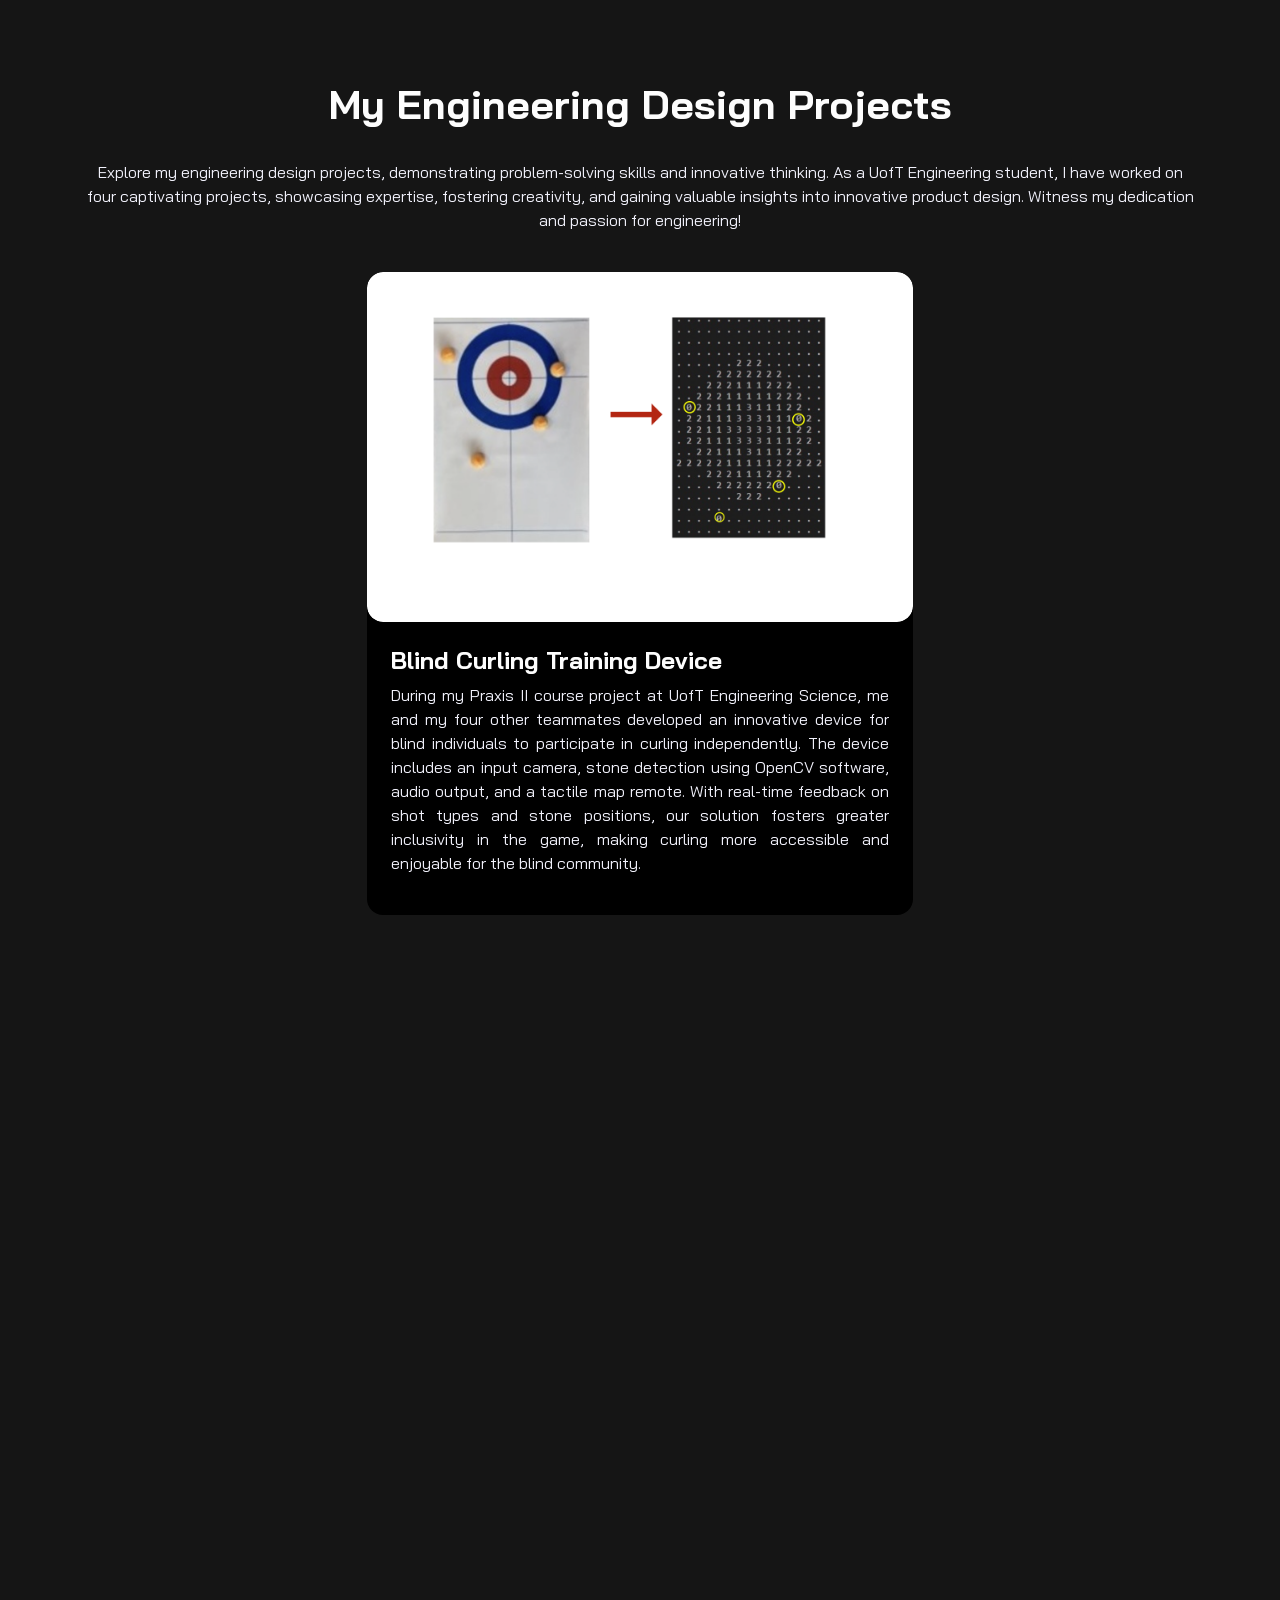
<file: EngineeringDesign.html>
<!DOCTYPE html>
<html lang="en">

<head>
  <meta charset="UTF-8">
  <meta http-equiv="X-UA-Compatible" content="IE=edge">
  <meta name="viewport" content="width=device-width, initial-scale=1.0">
  <title>Najma Sultani Engineering Designer</title>
  <link rel="stylesheet" href="css/bootstrap.min.css">
  <link rel="stylesheet" href="css/aos.css">
  <link rel="stylesheet" href="css/line-awesome.min.css">
  <link rel="stylesheet" href="css/style.css">
</head>

<body data-bs-spy="scroll" data-bs-target=".navbar">
  


  <!-- Add your content here -->
  <section id="work" class="full-height px-lg-5">
    <div class="container center-content">
      <div class="row pb-4 justify-content-center" data-aos="fade-up">
        <div class="col-lg-8">
          <h1 class = 'text-center'>My Engineering Design Projects</h1>
        </div>
        <P class = 'mt-4 text-center'>Explore my engineering design projects, demonstrating problem-solving skills and innovative thinking. As a UofT Engineering student, I have worked on four captivating projects, showcasing expertise, fostering creativity, and gaining valuable insights into innovative product design. Witness my dedication and passion for engineering!</P>
      </div>
      <div class="row gy-4 justify-content-center">
        <div class="col-md-6" data-aos="fade-up">
          <div class="card-custom rounded-4 bg-base shadow-effect">
            <div class="card-custom-image rounded-4">
              <img class="rounded-4" src="images/curling.png" alt="">
            </div>
            <div class="card-custom-content p-4">
              <h4>Blind Curling Training Device</h4>
              <p>During my Praxis II course project at UofT Engineering Science, me and my four other teammates developed an innovative device for blind individuals to participate in curling independently. The device includes an input camera, stone detection using OpenCV software, audio output, and a tactile map remote. With real-time feedback on shot types and stone positions, our solution fosters greater inclusivity in the game, making curling more accessible and enjoyable for the blind community.</p>
              
            </div>
          </div>
        </div>
        <div class="row gy-4 justify-content-center">
          <div class="col-md-6" data-aos="fade-up" data-aos-delay="300">
            <div class="card-custom rounded-4 bg-base shadow-effect">
            <div class="card-custom-image rounded-4">
              <img class="rounded-4" src="images/visionvapour.png" alt="">
            </div>
            <div class="card-custom-content p-4">
              <h4>Vision Vapour Stopper</h4>
              <p>During my Praxis project, my team and I created the "VisionVapor Stopper," a clip that prevents glasses from fogging up when wearing a mask. By redirecting airflow from the lenses, it ensures clear vision and enhances comfort for wearing glasses and masks. Our user-friendly accessory offers a hassle-free solution, allowing individuals to go about their activities without worrying about foggy lenses. The "VisionVapor Stopper" exemplifies our commitment to innovative solutions for challenges.</p>
              
            </div>
          </div>
        </div>
        <div class="row gy-4 justify-content-center">
         <div class="col-md-6" data-aos="fade-up">
          <div class="card-custom rounded-4 bg-base shadow-effect">
            <div class="card-custom-image rounded-4">
              <img class="rounded-4" src="images/bridge.png" alt="">
            </div>
            <div class="card-custom-content p-4">
              <h4>CIV-102 Brdige</h4>
              <p>During my CIV102 course project, my team and I designed and built a small-scale box girder bridge using matboard. The goal was to create a bridge that could support the maximum load while matching the estimated failure load. We used MATLAB for iterative calculations to find the best bridge geometry. The final bridge successfully supported over 400 N of load, showcasing our teamwork and problem-solving skills. It was a hands-on application of engineering knowledge, reinforcing the value of collaborative design processes.</p>
              
            </div>
          </div>
        </div>
        <div class="row gy-4 justify-content-center">
          <div class="col-md-6" data-aos="fade-up" data-aos-delay="300">
          <div class="card-custom rounded-4 bg-base shadow-effect">
            <div class="card-custom-image rounded-4">
              <img class="rounded-4" src="images/patientcare.png" alt="">
            </div>
            <div class="card-custom-content p-4">
              <h4>Personalized Disease Recommendations</h4>
              <p>As part of STEM Fellowship National Inter-University Big Data Challenge 2023, my team developed a global-level predictive model for undiagnosed diseases. Using data from 211 patients in the Harvard Medical School Undiagnosed Diseases Network (UDN) database, we achieved an 88% accuracy in suggesting treatments. Our success highlights the model's potential as a diagnostic tool for personalized treatment. Further research is needed to enhance patient care.</p>
             
            </div>
          </div>
        </div>
      </div>
    </div>

  </section>
  <!--//WORK-->

  <script src="js/aos.js"></script>
  <script src="js/main.js"></script>
  <script src="js/bootstrap.bundle.min.js"></script>

</body>

</html>
</file>
<file: css/style.css>
@import url('https://fonts.googleapis.com/css2?family=Bai+Jamjuree:wght@400;500;600;700&display=swap');

:root {
  --color-body:#f2f2fc;
  --color-heading:#FDFDFD;
  --color-base: black ;
  --color-base2:#2C2828 ;
  --color-brand: #E8508D;
  --color-brand2: #EC1A6E;
  --sidbar-width: 240px;
  --font-base: "Bai Jamjuree";
}


body {
  background :linear-gradient(rgba(21, 21, 21, 1) , rgba(21, 21, 21, 1));
  color:var(--color-body);
  font-family:var(--font-base), sans-serif;

}

h1, h2, h3, h4, h5, h6 {
  color:var(--color-heading);
  font-weight: 700;
}

a {
  text-decoration: none;
  color:var(--color-body);
  transition:all 0.4s ease;

}
a:hover {
  color:var(--color-brand);
}

img {
  width: 100%;
  
  
}

.text-brand{
  color:var(--color-brand);
}

.bg-base {
  background-color: var(--color-base);
}

/*navabar*/

.full-height{
  min-height:100vh;
  height:100%;
  display:flex;
  flex-direction:column;
  justify-content:center;
  padding-top: 80px;
  padding-bottom: 80px;
  border-bottom:2px solid rgba(255, 255, 255, 0.1);
  
}
.shadow-effect {
  transition: all 0.5s;
}

.shadow-effect:hover{
  box-shadow:-6px 6px 0 0px var(--color-brand) ;
}

.iconbox{
  width:60px;
  height:60px;
  display:flex;
  align-items:center;
  justify-content: center;
  font-size:32px;
  background-color: var(--color-brand);
  color:var(--color-base);
}


.navbar {
  background-color: var(--color-base);
}
.navbar .nav-link {
  font-weight: 700;
  text-transform: uppercase;
  color: #fff;
  padding: 4px 10px;
  border-bottom: 0.5px solid #F7F2F2;
  

}
.navbar .nav-link:hover {
  color:var(--color-brand);
  

}

.navbar .nav-link.active{
  color:var(--color-brand);
  border-bottom: 0.5px solid var(--color-brand);
  
}

@media (min-width: 992px) {
  .navbar {
    min-height: 100vh;
    width:var(--sidbar-width);
    background-color: black;
    background-size: cover;
    background-position: center;
    

  }
  .navbar-brand img{
    border: 6px solid var(--color-brand);
    
  }

  /*conetnet wrapper*/

  #content-wrapper {
    padding-left: var(--sidbar-width);
    
}
}

.btn {
  padding:12px 28px;
  font-weight: 700;

}
.btn-brand{
  background-color:var(--color-brand) ;
  border-color: var(--color-brand);
  color:var(--color-base);
}

.btn-brand:hover,
.btn-brand:focus{
  background-color: var(--color-brand2);
  color:var(--color-base);
  border-color:var(--color-brand2);

}

.link-custom {
  font-weight: 700;
  position: relative;
}

.link-custom::after {
  content: "";
  width: 0%;
  height: 2px;
  background-color: var(--color-brand);
  position: absolute;
  left: 0;
  top: 110%;
  transition: all 0.4s;
}

.link-custom:hover::after {
  width: 100%;
}

/*card cutsom */


.card-custom .card-custom-image {
  height: 350px; 
  overflow: hidden;
}

.card-custom .card-custom-image img {
  width: 100%;
  height: 100%;
  object-fit: cover;
  transition: all 0.4s ease; }

.card-custom:hover .card-custom-image img {
  transform: scale(1.1);
}
.card-custom .card-custom-content {
  text-align: justify; }

/* CONTACT */
#contact .form-control {
  background-color: var(--color-base);
  border-color: var(--color-base);
  color: var(--color-body);
}

#contact .form-control:focus {
  border-color: var(--color-brand);
  box-shadow: none;
}

#contact .form-control::placeholder {
  color: var(--color-body);
}

#contact input.form-control {
  height: 44px;
}

/* SOCIAL ICONS */
.social-icons {
  display: flex;
  align-items: center;

}

.social-icons a {
    width: 40px;
    height: 40px;
    display: inline-flex;
    align-items: center;
    justify-content: center;
    background-color: var(--color-base);
    border-radius: 100px;
    font-size: 24px;
    margin-right: 10px;
    
}

.transparent-image {
  position: absolute;
  top: 50%;
  right: 0;
  transform: translateY(-50%);
  max-height: 80vh;
  width: auto;
  opacity: 0.1; /* Adjust the opacity value as desired (0.0 to 1.0) */
  z-index: -1;
  align-items: center;
  justify-content: end;
  display: flex;
  
}

.header-image {
  position: fixed;
  background-image: url("/images/Screen\ Shot\ 2023-07-17\ at\ 6.40.33\ PM.png");
    top: 0;
    left: 0;
    background-size: cover;
    background-position: left;
    width: 100%;
  height: 100vh;
  z-index: -1;
  }


.header-text {
  position: absolute;
  top: 40%;
  left: 45%;
  transform: translate(-50%, -50%);
  text-align: left;
  color: #fff;

}


.btn-download {
  font-weight: 700;
  padding:12px 28px;
  display: block;
  text-align: center;
  border: none;
  margin: 0 auto;
  width:100%;
  max-width: 250px;
  border-radius: 4px;
  cursor: pointer;
  text-decoration: none;
  transition: background-color 0.3s ease;
  

}
.btn-brand-download{
  background-color:var(--color-brand) ;
  border-color: var(--color-brand);
  color:var(--color-base);
}

.center-content {
  display: flex;
  flex-direction: column;
  justify-content: center;
  align-items: center;
  min-height: 100vh;}

.fancy-name {
  font-size: 42px; /* Customize the font size as needed */
  color: #E8508D; /* Change the color to pink (#ff69b4) or any other color you prefer */
  text-align: center;
  margin-top: 2px; /* Adjust the top margin to align with other sections */
}

.najma {
  display: block;
  margin-bottom: 5px;
}

.sultani {
  display: block;
  margin-top: -2px; /* Adjust the top margin to align with the bottom part of the name */
}
</file>
<file: css/line-awesome.min.css>
.la,.lab,.lad,.lal,.lar,.las{-moz-osx-font-smoothing:grayscale;-webkit-font-smoothing:antialiased;display:inline-block;font-style:normal;font-variant:normal;text-rendering:auto;line-height:1}.la-lg{font-size:1.33333em;line-height:.75em;vertical-align:-.0667em}.la-xs{font-size:.75em}.la-sm{font-size:.875em}.la-1x{font-size:1em}.la-2x{font-size:2em}.la-3x{font-size:3em}.la-4x{font-size:4em}.la-5x{font-size:5em}.la-6x{font-size:6em}.la-7x{font-size:7em}.la-8x{font-size:8em}.la-9x{font-size:9em}.la-10x{font-size:10em}.la-fw{text-align:center;width:1.25em}.la-ul{list-style-type:none;margin-left:2.5em;padding-left:0}.la-ul>li{position:relative}.la-li{left:-2em;position:absolute;text-align:center;width:2em;line-height:inherit}.la-border{border:solid .08em #eee;border-radius:.1em;padding:.2em .25em .15em}.la-pull-left{float:left}.la-pull-right{float:right}.la.la-pull-left,.lab.la-pull-left,.lal.la-pull-left,.lar.la-pull-left,.las.la-pull-left{margin-right:.3em}.la.la-pull-right,.lab.la-pull-right,.lal.la-pull-right,.lar.la-pull-right,.las.la-pull-right{margin-left:.3em}.la-spin{-webkit-animation:la-spin 2s infinite linear;animation:la-spin 2s infinite linear}.la-pulse{-webkit-animation:la-spin 1s infinite steps(8);animation:la-spin 1s infinite steps(8)}@-webkit-keyframes la-spin{0%{-webkit-transform:rotate(0);transform:rotate(0)}100%{-webkit-transform:rotate(360deg);transform:rotate(360deg)}}@keyframes la-spin{0%{-webkit-transform:rotate(0);transform:rotate(0)}100%{-webkit-transform:rotate(360deg);transform:rotate(360deg)}}.la-rotate-90{-webkit-transform:rotate(90deg);transform:rotate(90deg)}.la-rotate-180{-webkit-transform:rotate(180deg);transform:rotate(180deg)}.la-rotate-270{-webkit-transform:rotate(270deg);transform:rotate(270deg)}.la-flip-horizontal{-webkit-transform:scale(-1,1);transform:scale(-1,1)}.la-flip-vertical{-webkit-transform:scale(1,-1);transform:scale(1,-1)}.la-flip-both,.la-flip-horizontal.la-flip-vertical{-webkit-transform:scale(-1,-1);transform:scale(-1,-1)}:root .la-flip-both,:root .la-flip-horizontal,:root .la-flip-vertical,:root .la-rotate-180,:root .la-rotate-270,:root .la-rotate-90{-webkit-filter:none;filter:none}.la-stack{display:inline-block;height:2em;line-height:2em;position:relative;vertical-align:middle;width:2.5em}.la-stack-1x,.la-stack-2x{left:0;position:absolute;text-align:center;width:100%}.la-stack-1x{line-height:inherit}.la-stack-2x{font-size:2em}.la-inverse{color:#fff}.la-500px:before{content:"\f26e"}.la-accessible-icon:before{content:"\f368"}.la-accusoft:before{content:"\f369"}.la-acquisitions-incorporated:before{content:"\f6af"}.la-ad:before{content:"\f641"}.la-address-book:before{content:"\f2b9"}.la-address-card:before{content:"\f2bb"}.la-adjust:before{content:"\f042"}.la-adn:before{content:"\f170"}.la-adobe:before{content:"\f778"}.la-adversal:before{content:"\f36a"}.la-affiliatetheme:before{content:"\f36b"}.la-air-freshener:before{content:"\f5d0"}.la-airbnb:before{content:"\f834"}.la-algolia:before{content:"\f36c"}.la-align-center:before{content:"\f037"}.la-align-justify:before{content:"\f039"}.la-align-left:before{content:"\f036"}.la-align-right:before{content:"\f038"}.la-alipay:before{content:"\f642"}.la-allergies:before{content:"\f461"}.la-amazon:before{content:"\f270"}.la-amazon-pay:before{content:"\f42c"}.la-ambulance:before{content:"\f0f9"}.la-american-sign-language-interpreting:before{content:"\f2a3"}.la-amilia:before{content:"\f36d"}.la-anchor:before{content:"\f13d"}.la-android:before{content:"\f17b"}.la-angellist:before{content:"\f209"}.la-angle-double-down:before{content:"\f103"}.la-angle-double-left:before{content:"\f100"}.la-angle-double-right:before{content:"\f101"}.la-angle-double-up:before{content:"\f102"}.la-angle-down:before{content:"\f107"}.la-angle-left:before{content:"\f104"}.la-angle-right:before{content:"\f105"}.la-angle-up:before{content:"\f106"}.la-angry:before{content:"\f556"}.la-angrycreative:before{content:"\f36e"}.la-angular:before{content:"\f420"}.la-ankh:before{content:"\f644"}.la-app-store:before{content:"\f36f"}.la-app-store-ios:before{content:"\f370"}.la-apper:before{content:"\f371"}.la-apple:before{content:"\f179"}.la-apple-alt:before{content:"\f5d1"}.la-apple-pay:before{content:"\f415"}.la-archive:before{content:"\f187"}.la-archway:before{content:"\f557"}.la-arrow-alt-circle-down:before{content:"\f358"}.la-arrow-alt-circle-left:before{content:"\f359"}.la-arrow-alt-circle-right:before{content:"\f35a"}.la-arrow-alt-circle-up:before{content:"\f35b"}.la-arrow-circle-down:before{content:"\f0ab"}.la-arrow-circle-left:before{content:"\f0a8"}.la-arrow-circle-right:before{content:"\f0a9"}.la-arrow-circle-up:before{content:"\f0aa"}.la-arrow-down:before{content:"\f063"}.la-arrow-left:before{content:"\f060"}.la-arrow-right:before{content:"\f061"}.la-arrow-up:before{content:"\f062"}.la-arrows-alt:before{content:"\f0b2"}.la-arrows-alt-h:before{content:"\f337"}.la-arrows-alt-v:before{content:"\f338"}.la-artstation:before{content:"\f77a"}.la-assistive-listening-systems:before{content:"\f2a2"}.la-asterisk:before{content:"\f069"}.la-asymmetrik:before{content:"\f372"}.la-at:before{content:"\f1fa"}.la-atlas:before{content:"\f558"}.la-atlassian:before{content:"\f77b"}.la-atom:before{content:"\f5d2"}.la-audible:before{content:"\f373"}.la-audio-description:before{content:"\f29e"}.la-autoprefixer:before{content:"\f41c"}.la-avianex:before{content:"\f374"}.la-aviato:before{content:"\f421"}.la-award:before{content:"\f559"}.la-aws:before{content:"\f375"}.la-baby:before{content:"\f77c"}.la-baby-carriage:before{content:"\f77d"}.la-backspace:before{content:"\f55a"}.la-backward:before{content:"\f04a"}.la-bacon:before{content:"\f7e5"}.la-balance-scale:before{content:"\f24e"}.la-balance-scale-left:before{content:"\f515"}.la-balance-scale-right:before{content:"\f516"}.la-ban:before{content:"\f05e"}.la-band-aid:before{content:"\f462"}.la-bandcamp:before{content:"\f2d5"}.la-barcode:before{content:"\f02a"}.la-bars:before{content:"\f0c9"}.la-baseball-ball:before{content:"\f433"}.la-basketball-ball:before{content:"\f434"}.la-bath:before{content:"\f2cd"}.la-battery-empty:before{content:"\f244"}.la-battery-full:before{content:"\f240"}.la-battery-half:before{content:"\f242"}.la-battery-quarter:before{content:"\f243"}.la-battery-three-quarters:before{content:"\f241"}.la-battle-net:before{content:"\f835"}.la-bed:before{content:"\f236"}.la-beer:before{content:"\f0fc"}.la-behance:before{content:"\f1b4"}.la-behance-square:before{content:"\f1b5"}.la-bell:before{content:"\f0f3"}.la-bell-slash:before{content:"\f1f6"}.la-bezier-curve:before{content:"\f55b"}.la-bible:before{content:"\f647"}.la-bicycle:before{content:"\f206"}.la-biking:before{content:"\f84a"}.la-bimobject:before{content:"\f378"}.la-binoculars:before{content:"\f1e5"}.la-biohazard:before{content:"\f780"}.la-birthday-cake:before{content:"\f1fd"}.la-bitbucket:before{content:"\f171"}.la-bitcoin:before{content:"\f379"}.la-bity:before{content:"\f37a"}.la-black-tie:before{content:"\f27e"}.la-blackberry:before{content:"\f37b"}.la-blender:before{content:"\f517"}.la-blender-phone:before{content:"\f6b6"}.la-blind:before{content:"\f29d"}.la-blog:before{content:"\f781"}.la-blogger:before{content:"\f37c"}.la-blogger-b:before{content:"\f37d"}.la-bluetooth:before{content:"\f293"}.la-bluetooth-b:before{content:"\f294"}.la-bold:before{content:"\f032"}.la-bolt:before{content:"\f0e7"}.la-bomb:before{content:"\f1e2"}.la-bone:before{content:"\f5d7"}.la-bong:before{content:"\f55c"}.la-book:before{content:"\f02d"}.la-book-dead:before{content:"\f6b7"}.la-book-medical:before{content:"\f7e6"}.la-book-open:before{content:"\f518"}.la-book-reader:before{content:"\f5da"}.la-bookmark:before{content:"\f02e"}.la-bootstrap:before{content:"\f836"}.la-border-all:before{content:"\f84c"}.la-border-none:before{content:"\f850"}.la-border-style:before{content:"\f853"}.la-bowling-ball:before{content:"\f436"}.la-box:before{content:"\f466"}.la-box-open:before{content:"\f49e"}.la-boxes:before{content:"\f468"}.la-braille:before{content:"\f2a1"}.la-brain:before{content:"\f5dc"}.la-bread-slice:before{content:"\f7ec"}.la-briefcase:before{content:"\f0b1"}.la-briefcase-medical:before{content:"\f469"}.la-broadcast-tower:before{content:"\f519"}.la-broom:before{content:"\f51a"}.la-brush:before{content:"\f55d"}.la-btc:before{content:"\f15a"}.la-buffer:before{content:"\f837"}.la-bug:before{content:"\f188"}.la-building:before{content:"\f1ad"}.la-bullhorn:before{content:"\f0a1"}.la-bullseye:before{content:"\f140"}.la-burn:before{content:"\f46a"}.la-buromobelexperte:before{content:"\f37f"}.la-bus:before{content:"\f207"}.la-bus-alt:before{content:"\f55e"}.la-business-time:before{content:"\f64a"}.la-buy-n-large:before{content:"\f8a6"}.la-buysellads:before{content:"\f20d"}.la-calculator:before{content:"\f1ec"}.la-calendar:before{content:"\f133"}.la-calendar-alt:before{content:"\f073"}.la-calendar-check:before{content:"\f274"}.la-calendar-day:before{content:"\f783"}.la-calendar-minus:before{content:"\f272"}.la-calendar-plus:before{content:"\f271"}.la-calendar-times:before{content:"\f273"}.la-calendar-week:before{content:"\f784"}.la-camera:before{content:"\f030"}.la-camera-retro:before{content:"\f083"}.la-campground:before{content:"\f6bb"}.la-canadian-maple-leaf:before{content:"\f785"}.la-candy-cane:before{content:"\f786"}.la-cannabis:before{content:"\f55f"}.la-capsules:before{content:"\f46b"}.la-car:before{content:"\f1b9"}.la-car-alt:before{content:"\f5de"}.la-car-battery:before{content:"\f5df"}.la-car-crash:before{content:"\f5e1"}.la-car-side:before{content:"\f5e4"}.la-caret-down:before{content:"\f0d7"}.la-caret-left:before{content:"\f0d9"}.la-caret-right:before{content:"\f0da"}.la-caret-square-down:before{content:"\f150"}.la-caret-square-left:before{content:"\f191"}.la-caret-square-right:before{content:"\f152"}.la-caret-square-up:before{content:"\f151"}.la-caret-up:before{content:"\f0d8"}.la-carrot:before{content:"\f787"}.la-cart-arrow-down:before{content:"\f218"}.la-cart-plus:before{content:"\f217"}.la-cash-register:before{content:"\f788"}.la-cat:before{content:"\f6be"}.la-cc-amazon-pay:before{content:"\f42d"}.la-cc-amex:before{content:"\f1f3"}.la-cc-apple-pay:before{content:"\f416"}.la-cc-diners-club:before{content:"\f24c"}.la-cc-discover:before{content:"\f1f2"}.la-cc-jcb:before{content:"\f24b"}.la-cc-mastercard:before{content:"\f1f1"}.la-cc-paypal:before{content:"\f1f4"}.la-cc-stripe:before{content:"\f1f5"}.la-cc-visa:before{content:"\f1f0"}.la-centercode:before{content:"\f380"}.la-centos:before{content:"\f789"}.la-certificate:before{content:"\f0a3"}.la-chair:before{content:"\f6c0"}.la-chalkboard:before{content:"\f51b"}.la-chalkboard-teacher:before{content:"\f51c"}.la-charging-station:before{content:"\f5e7"}.la-chart-area:before{content:"\f1fe"}.la-chart-bar:before{content:"\f080"}.la-chart-line:before{content:"\f201"}.la-chart-pie:before{content:"\f200"}.la-check:before{content:"\f00c"}.la-check-circle:before{content:"\f058"}.la-check-double:before{content:"\f560"}.la-check-square:before{content:"\f14a"}.la-cheese:before{content:"\f7ef"}.la-chess:before{content:"\f439"}.la-chess-bishop:before{content:"\f43a"}.la-chess-board:before{content:"\f43c"}.la-chess-king:before{content:"\f43f"}.la-chess-knight:before{content:"\f441"}.la-chess-pawn:before{content:"\f443"}.la-chess-queen:before{content:"\f445"}.la-chess-rook:before{content:"\f447"}.la-chevron-circle-down:before{content:"\f13a"}.la-chevron-circle-left:before{content:"\f137"}.la-chevron-circle-right:before{content:"\f138"}.la-chevron-circle-up:before{content:"\f139"}.la-chevron-down:before{content:"\f078"}.la-chevron-left:before{content:"\f053"}.la-chevron-right:before{content:"\f054"}.la-chevron-up:before{content:"\f077"}.la-child:before{content:"\f1ae"}.la-chrome:before{content:"\f268"}.la-chromecast:before{content:"\f838"}.la-church:before{content:"\f51d"}.la-circle:before{content:"\f111"}.la-circle-notch:before{content:"\f1ce"}.la-city:before{content:"\f64f"}.la-clinic-medical:before{content:"\f7f2"}.la-clipboard:before{content:"\f328"}.la-clipboard-check:before{content:"\f46c"}.la-clipboard-list:before{content:"\f46d"}.la-clock:before{content:"\f017"}.la-clone:before{content:"\f24d"}.la-closed-captioning:before{content:"\f20a"}.la-cloud:before{content:"\f0c2"}.la-cloud-download-alt:before{content:"\f381"}.la-cloud-meatball:before{content:"\f73b"}.la-cloud-moon:before{content:"\f6c3"}.la-cloud-moon-rain:before{content:"\f73c"}.la-cloud-rain:before{content:"\f73d"}.la-cloud-showers-heavy:before{content:"\f740"}.la-cloud-sun:before{content:"\f6c4"}.la-cloud-sun-rain:before{content:"\f743"}.la-cloud-upload-alt:before{content:"\f382"}.la-cloudscale:before{content:"\f383"}.la-cloudsmith:before{content:"\f384"}.la-cloudversify:before{content:"\f385"}.la-cocktail:before{content:"\f561"}.la-code:before{content:"\f121"}.la-code-branch:before{content:"\f126"}.la-codepen:before{content:"\f1cb"}.la-codiepie:before{content:"\f284"}.la-coffee:before{content:"\f0f4"}.la-cog:before{content:"\f013"}.la-cogs:before{content:"\f085"}.la-coins:before{content:"\f51e"}.la-columns:before{content:"\f0db"}.la-comment:before{content:"\f075"}.la-comment-alt:before{content:"\f27a"}.la-comment-dollar:before{content:"\f651"}.la-comment-dots:before{content:"\f4ad"}.la-comment-medical:before{content:"\f7f5"}.la-comment-slash:before{content:"\f4b3"}.la-comments:before{content:"\f086"}.la-comments-dollar:before{content:"\f653"}.la-compact-disc:before{content:"\f51f"}.la-compass:before{content:"\f14e"}.la-compress:before{content:"\f066"}.la-compress-arrows-alt:before{content:"\f78c"}.la-concierge-bell:before{content:"\f562"}.la-confluence:before{content:"\f78d"}.la-connectdevelop:before{content:"\f20e"}.la-contao:before{content:"\f26d"}.la-cookie:before{content:"\f563"}.la-cookie-bite:before{content:"\f564"}.la-copy:before{content:"\f0c5"}.la-copyright:before{content:"\f1f9"}.la-cotton-bureau:before{content:"\f89e"}.la-couch:before{content:"\f4b8"}.la-cpanel:before{content:"\f388"}.la-creative-commons:before{content:"\f25e"}.la-creative-commons-by:before{content:"\f4e7"}.la-creative-commons-nc:before{content:"\f4e8"}.la-creative-commons-nc-eu:before{content:"\f4e9"}.la-creative-commons-nc-jp:before{content:"\f4ea"}.la-creative-commons-nd:before{content:"\f4eb"}.la-creative-commons-pd:before{content:"\f4ec"}.la-creative-commons-pd-alt:before{content:"\f4ed"}.la-creative-commons-remix:before{content:"\f4ee"}.la-creative-commons-sa:before{content:"\f4ef"}.la-creative-commons-sampling:before{content:"\f4f0"}.la-creative-commons-sampling-plus:before{content:"\f4f1"}.la-creative-commons-share:before{content:"\f4f2"}.la-creative-commons-zero:before{content:"\f4f3"}.la-credit-card:before{content:"\f09d"}.la-critical-role:before{content:"\f6c9"}.la-crop:before{content:"\f125"}.la-crop-alt:before{content:"\f565"}.la-cross:before{content:"\f654"}.la-crosshairs:before{content:"\f05b"}.la-crow:before{content:"\f520"}.la-crown:before{content:"\f521"}.la-crutch:before{content:"\f7f7"}.la-css3:before{content:"\f13c"}.la-css3-alt:before{content:"\f38b"}.la-cube:before{content:"\f1b2"}.la-cubes:before{content:"\f1b3"}.la-cut:before{content:"\f0c4"}.la-cuttlefish:before{content:"\f38c"}.la-d-and-d:before{content:"\f38d"}.la-d-and-d-beyond:before{content:"\f6ca"}.la-dashcube:before{content:"\f210"}.la-database:before{content:"\f1c0"}.la-deaf:before{content:"\f2a4"}.la-delicious:before{content:"\f1a5"}.la-democrat:before{content:"\f747"}.la-deploydog:before{content:"\f38e"}.la-deskpro:before{content:"\f38f"}.la-desktop:before{content:"\f108"}.la-dev:before{content:"\f6cc"}.la-deviantart:before{content:"\f1bd"}.la-dharmachakra:before{content:"\f655"}.la-dhl:before{content:"\f790"}.la-diagnoses:before{content:"\f470"}.la-diaspora:before{content:"\f791"}.la-dice:before{content:"\f522"}.la-dice-d20:before{content:"\f6cf"}.la-dice-d6:before{content:"\f6d1"}.la-dice-five:before{content:"\f523"}.la-dice-four:before{content:"\f524"}.la-dice-one:before{content:"\f525"}.la-dice-six:before{content:"\f526"}.la-dice-three:before{content:"\f527"}.la-dice-two:before{content:"\f528"}.la-digg:before{content:"\f1a6"}.la-digital-ocean:before{content:"\f391"}.la-digital-tachograph:before{content:"\f566"}.la-directions:before{content:"\f5eb"}.la-discord:before{content:"\f392"}.la-discourse:before{content:"\f393"}.la-divide:before{content:"\f529"}.la-dizzy:before{content:"\f567"}.la-dna:before{content:"\f471"}.la-dochub:before{content:"\f394"}.la-docker:before{content:"\f395"}.la-dog:before{content:"\f6d3"}.la-dollar-sign:before{content:"\f155"}.la-dolly:before{content:"\f472"}.la-dolly-flatbed:before{content:"\f474"}.la-donate:before{content:"\f4b9"}.la-door-closed:before{content:"\f52a"}.la-door-open:before{content:"\f52b"}.la-dot-circle:before{content:"\f192"}.la-dove:before{content:"\f4ba"}.la-download:before{content:"\f019"}.la-draft2digital:before{content:"\f396"}.la-drafting-compass:before{content:"\f568"}.la-dragon:before{content:"\f6d5"}.la-draw-polygon:before{content:"\f5ee"}.la-dribbble:before{content:"\f17d"}.la-dribbble-square:before{content:"\f397"}.la-dropbox:before{content:"\f16b"}.la-drum:before{content:"\f569"}.la-drum-steelpan:before{content:"\f56a"}.la-drumstick-bite:before{content:"\f6d7"}.la-drupal:before{content:"\f1a9"}.la-dumbbell:before{content:"\f44b"}.la-dumpster:before{content:"\f793"}.la-dumpster-fire:before{content:"\f794"}.la-dungeon:before{content:"\f6d9"}.la-dyalog:before{content:"\f399"}.la-earlybirds:before{content:"\f39a"}.la-ebay:before{content:"\f4f4"}.la-edge:before{content:"\f282"}.la-edit:before{content:"\f044"}.la-egg:before{content:"\f7fb"}.la-eject:before{content:"\f052"}.la-elementor:before{content:"\f430"}.la-ellipsis-h:before{content:"\f141"}.la-ellipsis-v:before{content:"\f142"}.la-ello:before{content:"\f5f1"}.la-ember:before{content:"\f423"}.la-empire:before{content:"\f1d1"}.la-envelope:before{content:"\f0e0"}.la-envelope-open:before{content:"\f2b6"}.la-envelope-open-text:before{content:"\f658"}.la-envelope-square:before{content:"\f199"}.la-envira:before{content:"\f299"}.la-equals:before{content:"\f52c"}.la-eraser:before{content:"\f12d"}.la-erlang:before{content:"\f39d"}.la-ethereum:before{content:"\f42e"}.la-ethernet:before{content:"\f796"}.la-etsy:before{content:"\f2d7"}.la-euro-sign:before{content:"\f153"}.la-evernote:before{content:"\f839"}.la-exchange-alt:before{content:"\f362"}.la-exclamation:before{content:"\f12a"}.la-exclamation-circle:before{content:"\f06a"}.la-exclamation-triangle:before{content:"\f071"}.la-expand:before{content:"\f065"}.la-expand-arrows-alt:before{content:"\f31e"}.la-expeditedssl:before{content:"\f23e"}.la-external-link-alt:before{content:"\f35d"}.la-external-link-square-alt:before{content:"\f360"}.la-eye:before{content:"\f06e"}.la-eye-dropper:before{content:"\f1fb"}.la-eye-slash:before{content:"\f070"}.la-facebook:before{content:"\f09a"}.la-facebook-f:before{content:"\f39e"}.la-facebook-messenger:before{content:"\f39f"}.la-facebook-square:before{content:"\f082"}.la-fan:before{content:"\f863"}.la-fantasy-flight-games:before{content:"\f6dc"}.la-fast-backward:before{content:"\f049"}.la-fast-forward:before{content:"\f050"}.la-fax:before{content:"\f1ac"}.la-feather:before{content:"\f52d"}.la-feather-alt:before{content:"\f56b"}.la-fedex:before{content:"\f797"}.la-fedora:before{content:"\f798"}.la-female:before{content:"\f182"}.la-fighter-jet:before{content:"\f0fb"}.la-figma:before{content:"\f799"}.la-file:before{content:"\f15b"}.la-file-alt:before{content:"\f15c"}.la-file-archive:before{content:"\f1c6"}.la-file-audio:before{content:"\f1c7"}.la-file-code:before{content:"\f1c9"}.la-file-contract:before{content:"\f56c"}.la-file-csv:before{content:"\f6dd"}.la-file-download:before{content:"\f56d"}.la-file-excel:before{content:"\f1c3"}.la-file-export:before{content:"\f56e"}.la-file-image:before{content:"\f1c5"}.la-file-import:before{content:"\f56f"}.la-file-invoice:before{content:"\f570"}.la-file-invoice-dollar:before{content:"\f571"}.la-file-medical:before{content:"\f477"}.la-file-medical-alt:before{content:"\f478"}.la-file-pdf:before{content:"\f1c1"}.la-file-powerpoint:before{content:"\f1c4"}.la-file-prescription:before{content:"\f572"}.la-file-signature:before{content:"\f573"}.la-file-upload:before{content:"\f574"}.la-file-video:before{content:"\f1c8"}.la-file-word:before{content:"\f1c2"}.la-fill:before{content:"\f575"}.la-fill-drip:before{content:"\f576"}.la-film:before{content:"\f008"}.la-filter:before{content:"\f0b0"}.la-fingerprint:before{content:"\f577"}.la-fire:before{content:"\f06d"}.la-fire-alt:before{content:"\f7e4"}.la-fire-extinguisher:before{content:"\f134"}.la-firefox:before{content:"\f269"}.la-first-aid:before{content:"\f479"}.la-first-order:before{content:"\f2b0"}.la-first-order-alt:before{content:"\f50a"}.la-firstdraft:before{content:"\f3a1"}.la-fish:before{content:"\f578"}.la-fist-raised:before{content:"\f6de"}.la-flag:before{content:"\f024"}.la-flag-checkered:before{content:"\f11e"}.la-flag-usa:before{content:"\f74d"}.la-flask:before{content:"\f0c3"}.la-flickr:before{content:"\f16e"}.la-flipboard:before{content:"\f44d"}.la-flushed:before{content:"\f579"}.la-fly:before{content:"\f417"}.la-folder:before{content:"\f07b"}.la-folder-minus:before{content:"\f65d"}.la-folder-open:before{content:"\f07c"}.la-folder-plus:before{content:"\f65e"}.la-font:before{content:"\f031"}.la-font-awesome:before{content:"\f2b4"}.la-font-awesome-alt:before{content:"\f35c"}.la-font-awesome-flag:before{content:"\f425"}.la-font-awesome-logo-full:before{content:"\f4e6"}.la-fonticons:before{content:"\f280"}.la-fonticons-fi:before{content:"\f3a2"}.la-football-ball:before{content:"\f44e"}.la-fort-awesome:before{content:"\f286"}.la-fort-awesome-alt:before{content:"\f3a3"}.la-forumbee:before{content:"\f211"}.la-forward:before{content:"\f04e"}.la-foursquare:before{content:"\f180"}.la-free-code-camp:before{content:"\f2c5"}.la-freebsd:before{content:"\f3a4"}.la-frog:before{content:"\f52e"}.la-frown:before{content:"\f119"}.la-frown-open:before{content:"\f57a"}.la-fulcrum:before{content:"\f50b"}.la-funnel-dollar:before{content:"\f662"}.la-futbol:before{content:"\f1e3"}.la-galactic-republic:before{content:"\f50c"}.la-galactic-senate:before{content:"\f50d"}.la-gamepad:before{content:"\f11b"}.la-gas-pump:before{content:"\f52f"}.la-gavel:before{content:"\f0e3"}.la-gem:before{content:"\f3a5"}.la-genderless:before{content:"\f22d"}.la-get-pocket:before{content:"\f265"}.la-gg:before{content:"\f260"}.la-gg-circle:before{content:"\f261"}.la-ghost:before{content:"\f6e2"}.la-gift:before{content:"\f06b"}.la-gifts:before{content:"\f79c"}.la-git:before{content:"\f1d3"}.la-git-alt:before{content:"\f841"}.la-git-square:before{content:"\f1d2"}.la-github:before{content:"\f09b"}.la-github-alt:before{content:"\f113"}.la-github-square:before{content:"\f092"}.la-gitkraken:before{content:"\f3a6"}.la-gitlab:before{content:"\f296"}.la-gitter:before{content:"\f426"}.la-glass-cheers:before{content:"\f79f"}.la-glass-martini:before{content:"\f000"}.la-glass-martini-alt:before{content:"\f57b"}.la-glass-whiskey:before{content:"\f7a0"}.la-glasses:before{content:"\f530"}.la-glide:before{content:"\f2a5"}.la-glide-g:before{content:"\f2a6"}.la-globe:before{content:"\f0ac"}.la-globe-africa:before{content:"\f57c"}.la-globe-americas:before{content:"\f57d"}.la-globe-asia:before{content:"\f57e"}.la-globe-europe:before{content:"\f7a2"}.la-gofore:before{content:"\f3a7"}.la-golf-ball:before{content:"\f450"}.la-goodreads:before{content:"\f3a8"}.la-goodreads-g:before{content:"\f3a9"}.la-google:before{content:"\f1a0"}.la-google-drive:before{content:"\f3aa"}.la-google-play:before{content:"\f3ab"}.la-google-plus:before{content:"\f2b3"}.la-google-plus-g:before{content:"\f0d5"}.la-google-plus-square:before{content:"\f0d4"}.la-google-wallet:before{content:"\f1ee"}.la-gopuram:before{content:"\f664"}.la-graduation-cap:before{content:"\f19d"}.la-gratipay:before{content:"\f184"}.la-grav:before{content:"\f2d6"}.la-greater-than:before{content:"\f531"}.la-greater-than-equal:before{content:"\f532"}.la-grimace:before{content:"\f57f"}.la-grin:before{content:"\f580"}.la-grin-alt:before{content:"\f581"}.la-grin-beam:before{content:"\f582"}.la-grin-beam-sweat:before{content:"\f583"}.la-grin-hearts:before{content:"\f584"}.la-grin-squint:before{content:"\f585"}.la-grin-squint-tears:before{content:"\f586"}.la-grin-stars:before{content:"\f587"}.la-grin-tears:before{content:"\f588"}.la-grin-tongue:before{content:"\f589"}.la-grin-tongue-squint:before{content:"\f58a"}.la-grin-tongue-wink:before{content:"\f58b"}.la-grin-wink:before{content:"\f58c"}.la-grip-horizontal:before{content:"\f58d"}.la-grip-lines:before{content:"\f7a4"}.la-grip-lines-vertical:before{content:"\f7a5"}.la-grip-vertical:before{content:"\f58e"}.la-gripfire:before{content:"\f3ac"}.la-grunt:before{content:"\f3ad"}.la-guitar:before{content:"\f7a6"}.la-gulp:before{content:"\f3ae"}.la-h-square:before{content:"\f0fd"}.la-hacker-news:before{content:"\f1d4"}.la-hacker-news-square:before{content:"\f3af"}.la-hackerrank:before{content:"\f5f7"}.la-hamburger:before{content:"\f805"}.la-hammer:before{content:"\f6e3"}.la-hamsa:before{content:"\f665"}.la-hand-holding:before{content:"\f4bd"}.la-hand-holding-heart:before{content:"\f4be"}.la-hand-holding-usd:before{content:"\f4c0"}.la-hand-lizard:before{content:"\f258"}.la-hand-middle-finger:before{content:"\f806"}.la-hand-paper:before{content:"\f256"}.la-hand-peace:before{content:"\f25b"}.la-hand-point-down:before{content:"\f0a7"}.la-hand-point-left:before{content:"\f0a5"}.la-hand-point-right:before{content:"\f0a4"}.la-hand-point-up:before{content:"\f0a6"}.la-hand-pointer:before{content:"\f25a"}.la-hand-rock:before{content:"\f255"}.la-hand-scissors:before{content:"\f257"}.la-hand-spock:before{content:"\f259"}.la-hands:before{content:"\f4c2"}.la-hands-helping:before{content:"\f4c4"}.la-handshake:before{content:"\f2b5"}.la-hanukiah:before{content:"\f6e6"}.la-hard-hat:before{content:"\f807"}.la-hashtag:before{content:"\f292"}.la-hat-cowboy:before{content:"\f8c0"}.la-hat-cowboy-side:before{content:"\f8c1"}.la-hat-wizard:before{content:"\f6e8"}.la-haykal:before{content:"\f666"}.la-hdd:before{content:"\f0a0"}.la-heading:before{content:"\f1dc"}.la-headphones:before{content:"\f025"}.la-headphones-alt:before{content:"\f58f"}.la-headset:before{content:"\f590"}.la-heart:before{content:"\f004"}.la-heart-broken:before{content:"\f7a9"}.la-heartbeat:before{content:"\f21e"}.la-helicopter:before{content:"\f533"}.la-highlighter:before{content:"\f591"}.la-hiking:before{content:"\f6ec"}.la-hippo:before{content:"\f6ed"}.la-hips:before{content:"\f452"}.la-hire-a-helper:before{content:"\f3b0"}.la-history:before{content:"\f1da"}.la-hockey-puck:before{content:"\f453"}.la-holly-berry:before{content:"\f7aa"}.la-home:before{content:"\f015"}.la-hooli:before{content:"\f427"}.la-hornbill:before{content:"\f592"}.la-horse:before{content:"\f6f0"}.la-horse-head:before{content:"\f7ab"}.la-hospital:before{content:"\f0f8"}.la-hospital-alt:before{content:"\f47d"}.la-hospital-symbol:before{content:"\f47e"}.la-hot-tub:before{content:"\f593"}.la-hotdog:before{content:"\f80f"}.la-hotel:before{content:"\f594"}.la-hotjar:before{content:"\f3b1"}.la-hourglass:before{content:"\f254"}.la-hourglass-end:before{content:"\f253"}.la-hourglass-half:before{content:"\f252"}.la-hourglass-start:before{content:"\f251"}.la-house-damage:before{content:"\f6f1"}.la-houzz:before{content:"\f27c"}.la-hryvnia:before{content:"\f6f2"}.la-html5:before{content:"\f13b"}.la-hubspot:before{content:"\f3b2"}.la-i-cursor:before{content:"\f246"}.la-ice-cream:before{content:"\f810"}.la-icicles:before{content:"\f7ad"}.la-icons:before{content:"\f86d"}.la-id-badge:before{content:"\f2c1"}.la-id-card:before{content:"\f2c2"}.la-id-card-alt:before{content:"\f47f"}.la-igloo:before{content:"\f7ae"}.la-image:before{content:"\f03e"}.la-images:before{content:"\f302"}.la-imdb:before{content:"\f2d8"}.la-inbox:before{content:"\f01c"}.la-indent:before{content:"\f03c"}.la-industry:before{content:"\f275"}.la-infinity:before{content:"\f534"}.la-info:before{content:"\f129"}.la-info-circle:before{content:"\f05a"}.la-instagram:before{content:"\f16d"}.la-intercom:before{content:"\f7af"}.la-internet-explorer:before{content:"\f26b"}.la-invision:before{content:"\f7b0"}.la-ioxhost:before{content:"\f208"}.la-italic:before{content:"\f033"}.la-itch-io:before{content:"\f83a"}.la-itunes:before{content:"\f3b4"}.la-itunes-note:before{content:"\f3b5"}.la-java:before{content:"\f4e4"}.la-jedi:before{content:"\f669"}.la-jedi-order:before{content:"\f50e"}.la-jenkins:before{content:"\f3b6"}.la-jira:before{content:"\f7b1"}.la-joget:before{content:"\f3b7"}.la-joint:before{content:"\f595"}.la-joomla:before{content:"\f1aa"}.la-journal-whills:before{content:"\f66a"}.la-js:before{content:"\f3b8"}.la-js-square:before{content:"\f3b9"}.la-jsfiddle:before{content:"\f1cc"}.la-kaaba:before{content:"\f66b"}.la-kaggle:before{content:"\f5fa"}.la-key:before{content:"\f084"}.la-keybase:before{content:"\f4f5"}.la-keyboard:before{content:"\f11c"}.la-keycdn:before{content:"\f3ba"}.la-khanda:before{content:"\f66d"}.la-kickstarter:before{content:"\f3bb"}.la-kickstarter-k:before{content:"\f3bc"}.la-kiss:before{content:"\f596"}.la-kiss-beam:before{content:"\f597"}.la-kiss-wink-heart:before{content:"\f598"}.la-kiwi-bird:before{content:"\f535"}.la-korvue:before{content:"\f42f"}.la-landmark:before{content:"\f66f"}.la-language:before{content:"\f1ab"}.la-laptop:before{content:"\f109"}.la-laptop-code:before{content:"\f5fc"}.la-laptop-medical:before{content:"\f812"}.la-laravel:before{content:"\f3bd"}.la-lastfm:before{content:"\f202"}.la-lastfm-square:before{content:"\f203"}.la-laugh:before{content:"\f599"}.la-laugh-beam:before{content:"\f59a"}.la-laugh-squint:before{content:"\f59b"}.la-laugh-wink:before{content:"\f59c"}.la-layer-group:before{content:"\f5fd"}.la-leaf:before{content:"\f06c"}.la-leanpub:before{content:"\f212"}.la-lemon:before{content:"\f094"}.la-less:before{content:"\f41d"}.la-less-than:before{content:"\f536"}.la-less-than-equal:before{content:"\f537"}.la-level-down-alt:before{content:"\f3be"}.la-level-up-alt:before{content:"\f3bf"}.la-life-ring:before{content:"\f1cd"}.la-lightbulb:before{content:"\f0eb"}.la-line:before{content:"\f3c0"}.la-link:before{content:"\f0c1"}.la-linkedin:before{content:"\f08c"}.la-linkedin-in:before{content:"\f0e1"}.la-linode:before{content:"\f2b8"}.la-linux:before{content:"\f17c"}.la-lira-sign:before{content:"\f195"}.la-list:before{content:"\f03a"}.la-list-alt:before{content:"\f022"}.la-list-ol:before{content:"\f0cb"}.la-list-ul:before{content:"\f0ca"}.la-location-arrow:before{content:"\f124"}.la-lock:before{content:"\f023"}.la-lock-open:before{content:"\f3c1"}.la-long-arrow-alt-down:before{content:"\f309"}.la-long-arrow-alt-left:before{content:"\f30a"}.la-long-arrow-alt-right:before{content:"\f30b"}.la-long-arrow-alt-up:before{content:"\f30c"}.la-low-vision:before{content:"\f2a8"}.la-luggage-cart:before{content:"\f59d"}.la-lyft:before{content:"\f3c3"}.la-magento:before{content:"\f3c4"}.la-magic:before{content:"\f0d0"}.la-magnet:before{content:"\f076"}.la-mail-bulk:before{content:"\f674"}.la-mailchimp:before{content:"\f59e"}.la-male:before{content:"\f183"}.la-mandalorian:before{content:"\f50f"}.la-map:before{content:"\f279"}.la-map-marked:before{content:"\f59f"}.la-map-marked-alt:before{content:"\f5a0"}.la-map-marker:before{content:"\f041"}.la-map-marker-alt:before{content:"\f3c5"}.la-map-pin:before{content:"\f276"}.la-map-signs:before{content:"\f277"}.la-markdown:before{content:"\f60f"}.la-marker:before{content:"\f5a1"}.la-mars:before{content:"\f222"}.la-mars-double:before{content:"\f227"}.la-mars-stroke:before{content:"\f229"}.la-mars-stroke-h:before{content:"\f22b"}.la-mars-stroke-v:before{content:"\f22a"}.la-mask:before{content:"\f6fa"}.la-mastodon:before{content:"\f4f6"}.la-maxcdn:before{content:"\f136"}.la-mdb:before{content:"\f8ca"}.la-medal:before{content:"\f5a2"}.la-medapps:before{content:"\f3c6"}.la-medium:before{content:"\f23a"}.la-medium-m:before{content:"\f3c7"}.la-medkit:before{content:"\f0fa"}.la-medrt:before{content:"\f3c8"}.la-meetup:before{content:"\f2e0"}.la-megaport:before{content:"\f5a3"}.la-meh:before{content:"\f11a"}.la-meh-blank:before{content:"\f5a4"}.la-meh-rolling-eyes:before{content:"\f5a5"}.la-memory:before{content:"\f538"}.la-mendeley:before{content:"\f7b3"}.la-menorah:before{content:"\f676"}.la-mercury:before{content:"\f223"}.la-meteor:before{content:"\f753"}.la-microchip:before{content:"\f2db"}.la-microphone:before{content:"\f130"}.la-microphone-alt:before{content:"\f3c9"}.la-microphone-alt-slash:before{content:"\f539"}.la-microphone-slash:before{content:"\f131"}.la-microscope:before{content:"\f610"}.la-microsoft:before{content:"\f3ca"}.la-minus:before{content:"\f068"}.la-minus-circle:before{content:"\f056"}.la-minus-square:before{content:"\f146"}.la-mitten:before{content:"\f7b5"}.la-mix:before{content:"\f3cb"}.la-mixcloud:before{content:"\f289"}.la-mizuni:before{content:"\f3cc"}.la-mobile:before{content:"\f10b"}.la-mobile-alt:before{content:"\f3cd"}.la-modx:before{content:"\f285"}.la-monero:before{content:"\f3d0"}.la-money-bill:before{content:"\f0d6"}.la-money-bill-alt:before{content:"\f3d1"}.la-money-bill-wave:before{content:"\f53a"}.la-money-bill-wave-alt:before{content:"\f53b"}.la-money-check:before{content:"\f53c"}.la-money-check-alt:before{content:"\f53d"}.la-monument:before{content:"\f5a6"}.la-moon:before{content:"\f186"}.la-mortar-pestle:before{content:"\f5a7"}.la-mosque:before{content:"\f678"}.la-motorcycle:before{content:"\f21c"}.la-mountain:before{content:"\f6fc"}.la-mouse:before{content:"\f8cc"}.la-mouse-pointer:before{content:"\f245"}.la-mug-hot:before{content:"\f7b6"}.la-music:before{content:"\f001"}.la-napster:before{content:"\f3d2"}.la-neos:before{content:"\f612"}.la-network-wired:before{content:"\f6ff"}.la-neuter:before{content:"\f22c"}.la-newspaper:before{content:"\f1ea"}.la-nimblr:before{content:"\f5a8"}.la-node:before{content:"\f419"}.la-node-js:before{content:"\f3d3"}.la-not-equal:before{content:"\f53e"}.la-notes-medical:before{content:"\f481"}.la-npm:before{content:"\f3d4"}.la-ns8:before{content:"\f3d5"}.la-nutritionix:before{content:"\f3d6"}.la-object-group:before{content:"\f247"}.la-object-ungroup:before{content:"\f248"}.la-odnoklassniki:before{content:"\f263"}.la-odnoklassniki-square:before{content:"\f264"}.la-oil-can:before{content:"\f613"}.la-old-republic:before{content:"\f510"}.la-om:before{content:"\f679"}.la-opencart:before{content:"\f23d"}.la-openid:before{content:"\f19b"}.la-opera:before{content:"\f26a"}.la-optin-monster:before{content:"\f23c"}.la-orcid:before{content:"\f8d2"}.la-osi:before{content:"\f41a"}.la-otter:before{content:"\f700"}.la-outdent:before{content:"\f03b"}.la-page4:before{content:"\f3d7"}.la-pagelines:before{content:"\f18c"}.la-pager:before{content:"\f815"}.la-paint-brush:before{content:"\f1fc"}.la-paint-roller:before{content:"\f5aa"}.la-palette:before{content:"\f53f"}.la-palfed:before{content:"\f3d8"}.la-pallet:before{content:"\f482"}.la-paper-plane:before{content:"\f1d8"}.la-paperclip:before{content:"\f0c6"}.la-parachute-box:before{content:"\f4cd"}.la-paragraph:before{content:"\f1dd"}.la-parking:before{content:"\f540"}.la-passport:before{content:"\f5ab"}.la-pastafarianism:before{content:"\f67b"}.la-paste:before{content:"\f0ea"}.la-patreon:before{content:"\f3d9"}.la-pause:before{content:"\f04c"}.la-pause-circle:before{content:"\f28b"}.la-paw:before{content:"\f1b0"}.la-paypal:before{content:"\f1ed"}.la-peace:before{content:"\f67c"}.la-pen:before{content:"\f304"}.la-pen-alt:before{content:"\f305"}.la-pen-fancy:before{content:"\f5ac"}.la-pen-nib:before{content:"\f5ad"}.la-pen-square:before{content:"\f14b"}.la-pencil-alt:before{content:"\f303"}.la-pencil-ruler:before{content:"\f5ae"}.la-penny-arcade:before{content:"\f704"}.la-people-carry:before{content:"\f4ce"}.la-pepper-hot:before{content:"\f816"}.la-percent:before{content:"\f295"}.la-percentage:before{content:"\f541"}.la-periscope:before{content:"\f3da"}.la-person-booth:before{content:"\f756"}.la-phabricator:before{content:"\f3db"}.la-phoenix-framework:before{content:"\f3dc"}.la-phoenix-squadron:before{content:"\f511"}.la-phone:before{content:"\f095"}.la-phone-alt:before{content:"\f879"}.la-phone-slash:before{content:"\f3dd"}.la-phone-square:before{content:"\f098"}.la-phone-square-alt:before{content:"\f87b"}.la-phone-volume:before{content:"\f2a0"}.la-photo-video:before{content:"\f87c"}.la-php:before{content:"\f457"}.la-pied-piper:before{content:"\f2ae"}.la-pied-piper-alt:before{content:"\f1a8"}.la-pied-piper-hat:before{content:"\f4e5"}.la-pied-piper-pp:before{content:"\f1a7"}.la-piggy-bank:before{content:"\f4d3"}.la-pills:before{content:"\f484"}.la-pinterest:before{content:"\f0d2"}.la-pinterest-p:before{content:"\f231"}.la-pinterest-square:before{content:"\f0d3"}.la-pizza-slice:before{content:"\f818"}.la-place-of-worship:before{content:"\f67f"}.la-plane:before{content:"\f072"}.la-plane-arrival:before{content:"\f5af"}.la-plane-departure:before{content:"\f5b0"}.la-play:before{content:"\f04b"}.la-play-circle:before{content:"\f144"}.la-playstation:before{content:"\f3df"}.la-plug:before{content:"\f1e6"}.la-plus:before{content:"\f067"}.la-plus-circle:before{content:"\f055"}.la-plus-square:before{content:"\f0fe"}.la-podcast:before{content:"\f2ce"}.la-poll:before{content:"\f681"}.la-poll-h:before{content:"\f682"}.la-poo:before{content:"\f2fe"}.la-poo-storm:before{content:"\f75a"}.la-poop:before{content:"\f619"}.la-portrait:before{content:"\f3e0"}.la-pound-sign:before{content:"\f154"}.la-power-off:before{content:"\f011"}.la-pray:before{content:"\f683"}.la-praying-hands:before{content:"\f684"}.la-prescription:before{content:"\f5b1"}.la-prescription-bottle:before{content:"\f485"}.la-prescription-bottle-alt:before{content:"\f486"}.la-print:before{content:"\f02f"}.la-procedures:before{content:"\f487"}.la-product-hunt:before{content:"\f288"}.la-project-diagram:before{content:"\f542"}.la-pushed:before{content:"\f3e1"}.la-puzzle-piece:before{content:"\f12e"}.la-python:before{content:"\f3e2"}.la-qq:before{content:"\f1d6"}.la-qrcode:before{content:"\f029"}.la-question:before{content:"\f128"}.la-question-circle:before{content:"\f059"}.la-quidditch:before{content:"\f458"}.la-quinscape:before{content:"\f459"}.la-quora:before{content:"\f2c4"}.la-quote-left:before{content:"\f10d"}.la-quote-right:before{content:"\f10e"}.la-quran:before{content:"\f687"}.la-r-project:before{content:"\f4f7"}.la-radiation:before{content:"\f7b9"}.la-radiation-alt:before{content:"\f7ba"}.la-rainbow:before{content:"\f75b"}.la-random:before{content:"\f074"}.la-raspberry-pi:before{content:"\f7bb"}.la-ravelry:before{content:"\f2d9"}.la-react:before{content:"\f41b"}.la-reacteurope:before{content:"\f75d"}.la-readme:before{content:"\f4d5"}.la-rebel:before{content:"\f1d0"}.la-receipt:before{content:"\f543"}.la-record-vinyl:before{content:"\f8d9"}.la-recycle:before{content:"\f1b8"}.la-red-river:before{content:"\f3e3"}.la-reddit:before{content:"\f1a1"}.la-reddit-alien:before{content:"\f281"}.la-reddit-square:before{content:"\f1a2"}.la-redhat:before{content:"\f7bc"}.la-redo:before{content:"\f01e"}.la-redo-alt:before{content:"\f2f9"}.la-registered:before{content:"\f25d"}.la-remove-format:before{content:"\f87d"}.la-renren:before{content:"\f18b"}.la-reply:before{content:"\f3e5"}.la-reply-all:before{content:"\f122"}.la-replyd:before{content:"\f3e6"}.la-republican:before{content:"\f75e"}.la-researchgate:before{content:"\f4f8"}.la-resolving:before{content:"\f3e7"}.la-restroom:before{content:"\f7bd"}.la-retweet:before{content:"\f079"}.la-rev:before{content:"\f5b2"}.la-ribbon:before{content:"\f4d6"}.la-ring:before{content:"\f70b"}.la-road:before{content:"\f018"}.la-robot:before{content:"\f544"}.la-rocket:before{content:"\f135"}.la-rocketchat:before{content:"\f3e8"}.la-rockrms:before{content:"\f3e9"}.la-route:before{content:"\f4d7"}.la-rss:before{content:"\f09e"}.la-rss-square:before{content:"\f143"}.la-ruble-sign:before{content:"\f158"}.la-ruler:before{content:"\f545"}.la-ruler-combined:before{content:"\f546"}.la-ruler-horizontal:before{content:"\f547"}.la-ruler-vertical:before{content:"\f548"}.la-running:before{content:"\f70c"}.la-rupee-sign:before{content:"\f156"}.la-sad-cry:before{content:"\f5b3"}.la-sad-tear:before{content:"\f5b4"}.la-safari:before{content:"\f267"}.la-salesforce:before{content:"\f83b"}.la-sass:before{content:"\f41e"}.la-satellite:before{content:"\f7bf"}.la-satellite-dish:before{content:"\f7c0"}.la-save:before{content:"\f0c7"}.la-schlix:before{content:"\f3ea"}.la-school:before{content:"\f549"}.la-screwdriver:before{content:"\f54a"}.la-scribd:before{content:"\f28a"}.la-scroll:before{content:"\f70e"}.la-sd-card:before{content:"\f7c2"}.la-search:before{content:"\f002"}.la-search-dollar:before{content:"\f688"}.la-search-location:before{content:"\f689"}.la-search-minus:before{content:"\f010"}.la-search-plus:before{content:"\f00e"}.la-searchengin:before{content:"\f3eb"}.la-seedling:before{content:"\f4d8"}.la-sellcast:before{content:"\f2da"}.la-sellsy:before{content:"\f213"}.la-server:before{content:"\f233"}.la-servicestack:before{content:"\f3ec"}.la-shapes:before{content:"\f61f"}.la-share:before{content:"\f064"}.la-share-alt:before{content:"\f1e0"}.la-share-alt-square:before{content:"\f1e1"}.la-share-square:before{content:"\f14d"}.la-shekel-sign:before{content:"\f20b"}.la-shield-alt:before{content:"\f3ed"}.la-ship:before{content:"\f21a"}.la-shipping-fast:before{content:"\f48b"}.la-shirtsinbulk:before{content:"\f214"}.la-shoe-prints:before{content:"\f54b"}.la-shopping-bag:before{content:"\f290"}.la-shopping-basket:before{content:"\f291"}.la-shopping-cart:before{content:"\f07a"}.la-shopware:before{content:"\f5b5"}.la-shower:before{content:"\f2cc"}.la-shuttle-van:before{content:"\f5b6"}.la-sign:before{content:"\f4d9"}.la-sign-in-alt:before{content:"\f2f6"}.la-sign-language:before{content:"\f2a7"}.la-sign-out-alt:before{content:"\f2f5"}.la-signal:before{content:"\f012"}.la-signature:before{content:"\f5b7"}.la-sim-card:before{content:"\f7c4"}.la-simplybuilt:before{content:"\f215"}.la-sistrix:before{content:"\f3ee"}.la-sitemap:before{content:"\f0e8"}.la-sith:before{content:"\f512"}.la-skating:before{content:"\f7c5"}.la-sketch:before{content:"\f7c6"}.la-skiing:before{content:"\f7c9"}.la-skiing-nordic:before{content:"\f7ca"}.la-skull:before{content:"\f54c"}.la-skull-crossbones:before{content:"\f714"}.la-skyatlas:before{content:"\f216"}.la-skype:before{content:"\f17e"}.la-slack:before{content:"\f198"}.la-slack-hash:before{content:"\f3ef"}.la-slash:before{content:"\f715"}.la-sleigh:before{content:"\f7cc"}.la-sliders-h:before{content:"\f1de"}.la-slideshare:before{content:"\f1e7"}.la-smile:before{content:"\f118"}.la-smile-beam:before{content:"\f5b8"}.la-smile-wink:before{content:"\f4da"}.la-smog:before{content:"\f75f"}.la-smoking:before{content:"\f48d"}.la-smoking-ban:before{content:"\f54d"}.la-sms:before{content:"\f7cd"}.la-snapchat:before{content:"\f2ab"}.la-snapchat-ghost:before{content:"\f2ac"}.la-snapchat-square:before{content:"\f2ad"}.la-snowboarding:before{content:"\f7ce"}.la-snowflake:before{content:"\f2dc"}.la-snowman:before{content:"\f7d0"}.la-snowplow:before{content:"\f7d2"}.la-socks:before{content:"\f696"}.la-solar-panel:before{content:"\f5ba"}.la-sort:before{content:"\f0dc"}.la-sort-alpha-down:before{content:"\f15d"}.la-sort-alpha-down-alt:before{content:"\f881"}.la-sort-alpha-up:before{content:"\f15e"}.la-sort-alpha-up-alt:before{content:"\f882"}.la-sort-amount-down:before{content:"\f160"}.la-sort-amount-down-alt:before{content:"\f884"}.la-sort-amount-up:before{content:"\f161"}.la-sort-amount-up-alt:before{content:"\f885"}.la-sort-down:before{content:"\f0dd"}.la-sort-numeric-down:before{content:"\f162"}.la-sort-numeric-down-alt:before{content:"\f886"}.la-sort-numeric-up:before{content:"\f163"}.la-sort-numeric-up-alt:before{content:"\f887"}.la-sort-up:before{content:"\f0de"}.la-soundcloud:before{content:"\f1be"}.la-sourcetree:before{content:"\f7d3"}.la-spa:before{content:"\f5bb"}.la-space-shuttle:before{content:"\f197"}.la-speakap:before{content:"\f3f3"}.la-speaker-deck:before{content:"\f83c"}.la-spell-check:before{content:"\f891"}.la-spider:before{content:"\f717"}.la-spinner:before{content:"\f110"}.la-splotch:before{content:"\f5bc"}.la-spotify:before{content:"\f1bc"}.la-spray-can:before{content:"\f5bd"}.la-square:before{content:"\f0c8"}.la-square-full:before{content:"\f45c"}.la-square-root-alt:before{content:"\f698"}.la-squarespace:before{content:"\f5be"}.la-stack-exchange:before{content:"\f18d"}.la-stack-overflow:before{content:"\f16c"}.la-stackpath:before{content:"\f842"}.la-stamp:before{content:"\f5bf"}.la-star:before{content:"\f005"}.la-star-and-crescent:before{content:"\f699"}.la-star-half:before{content:"\f089"}.la-star-half-alt:before{content:"\f5c0"}.la-star-of-david:before{content:"\f69a"}.la-star-of-life:before{content:"\f621"}.la-staylinked:before{content:"\f3f5"}.la-steam:before{content:"\f1b6"}.la-steam-square:before{content:"\f1b7"}.la-steam-symbol:before{content:"\f3f6"}.la-step-backward:before{content:"\f048"}.la-step-forward:before{content:"\f051"}.la-stethoscope:before{content:"\f0f1"}.la-sticker-mule:before{content:"\f3f7"}.la-sticky-note:before{content:"\f249"}.la-stop:before{content:"\f04d"}.la-stop-circle:before{content:"\f28d"}.la-stopwatch:before{content:"\f2f2"}.la-store:before{content:"\f54e"}.la-store-alt:before{content:"\f54f"}.la-strava:before{content:"\f428"}.la-stream:before{content:"\f550"}.la-street-view:before{content:"\f21d"}.la-strikethrough:before{content:"\f0cc"}.la-stripe:before{content:"\f429"}.la-stripe-s:before{content:"\f42a"}.la-stroopwafel:before{content:"\f551"}.la-studiovinari:before{content:"\f3f8"}.la-stumbleupon:before{content:"\f1a4"}.la-stumbleupon-circle:before{content:"\f1a3"}.la-subscript:before{content:"\f12c"}.la-subway:before{content:"\f239"}.la-suitcase:before{content:"\f0f2"}.la-suitcase-rolling:before{content:"\f5c1"}.la-sun:before{content:"\f185"}.la-superpowers:before{content:"\f2dd"}.la-superscript:before{content:"\f12b"}.la-supple:before{content:"\f3f9"}.la-surprise:before{content:"\f5c2"}.la-suse:before{content:"\f7d6"}.la-swatchbook:before{content:"\f5c3"}.la-swift:before{content:"\f8e1"}.la-swimmer:before{content:"\f5c4"}.la-swimming-pool:before{content:"\f5c5"}.la-symfony:before{content:"\f83d"}.la-synagogue:before{content:"\f69b"}.la-sync:before{content:"\f021"}.la-sync-alt:before{content:"\f2f1"}.la-syringe:before{content:"\f48e"}.la-table:before{content:"\f0ce"}.la-table-tennis:before{content:"\f45d"}.la-tablet:before{content:"\f10a"}.la-tablet-alt:before{content:"\f3fa"}.la-tablets:before{content:"\f490"}.la-tachometer-alt:before{content:"\f3fd"}.la-tag:before{content:"\f02b"}.la-tags:before{content:"\f02c"}.la-tape:before{content:"\f4db"}.la-tasks:before{content:"\f0ae"}.la-taxi:before{content:"\f1ba"}.la-teamspeak:before{content:"\f4f9"}.la-teeth:before{content:"\f62e"}.la-teeth-open:before{content:"\f62f"}.la-telegram:before{content:"\f2c6"}.la-telegram-plane:before{content:"\f3fe"}.la-temperature-high:before{content:"\f769"}.la-temperature-low:before{content:"\f76b"}.la-tencent-weibo:before{content:"\f1d5"}.la-tenge:before{content:"\f7d7"}.la-terminal:before{content:"\f120"}.la-text-height:before{content:"\f034"}.la-text-width:before{content:"\f035"}.la-th:before{content:"\f00a"}.la-th-large:before{content:"\f009"}.la-th-list:before{content:"\f00b"}.la-the-red-yeti:before{content:"\f69d"}.la-theater-masks:before{content:"\f630"}.la-themeco:before{content:"\f5c6"}.la-themeisle:before{content:"\f2b2"}.la-thermometer:before{content:"\f491"}.la-thermometer-empty:before{content:"\f2cb"}.la-thermometer-full:before{content:"\f2c7"}.la-thermometer-half:before{content:"\f2c9"}.la-thermometer-quarter:before{content:"\f2ca"}.la-thermometer-three-quarters:before{content:"\f2c8"}.la-think-peaks:before{content:"\f731"}.la-thumbs-down:before{content:"\f165"}.la-thumbs-up:before{content:"\f164"}.la-thumbtack:before{content:"\f08d"}.la-ticket-alt:before{content:"\f3ff"}.la-times:before{content:"\f00d"}.la-times-circle:before{content:"\f057"}.la-tint:before{content:"\f043"}.la-tint-slash:before{content:"\f5c7"}.la-tired:before{content:"\f5c8"}.la-toggle-off:before{content:"\f204"}.la-toggle-on:before{content:"\f205"}.la-toilet:before{content:"\f7d8"}.la-toilet-paper:before{content:"\f71e"}.la-toolbox:before{content:"\f552"}.la-tools:before{content:"\f7d9"}.la-tooth:before{content:"\f5c9"}.la-torah:before{content:"\f6a0"}.la-torii-gate:before{content:"\f6a1"}.la-tractor:before{content:"\f722"}.la-trade-federation:before{content:"\f513"}.la-trademark:before{content:"\f25c"}.la-traffic-light:before{content:"\f637"}.la-train:before{content:"\f238"}.la-tram:before{content:"\f7da"}.la-transgender:before{content:"\f224"}.la-transgender-alt:before{content:"\f225"}.la-trash:before{content:"\f1f8"}.la-trash-alt:before{content:"\f2ed"}.la-trash-restore:before{content:"\f829"}.la-trash-restore-alt:before{content:"\f82a"}.la-tree:before{content:"\f1bb"}.la-trello:before{content:"\f181"}.la-tripadvisor:before{content:"\f262"}.la-trophy:before{content:"\f091"}.la-truck:before{content:"\f0d1"}.la-truck-loading:before{content:"\f4de"}.la-truck-monster:before{content:"\f63b"}.la-truck-moving:before{content:"\f4df"}.la-truck-pickup:before{content:"\f63c"}.la-tshirt:before{content:"\f553"}.la-tty:before{content:"\f1e4"}.la-tumblr:before{content:"\f173"}.la-tumblr-square:before{content:"\f174"}.la-tv:before{content:"\f26c"}.la-twitch:before{content:"\f1e8"}.la-twitter:before{content:"\f099"}.la-twitter-square:before{content:"\f081"}.la-typo3:before{content:"\f42b"}.la-uber:before{content:"\f402"}.la-ubuntu:before{content:"\f7df"}.la-uikit:before{content:"\f403"}.la-umbraco:before{content:"\f8e8"}.la-umbrella:before{content:"\f0e9"}.la-umbrella-beach:before{content:"\f5ca"}.la-underline:before{content:"\f0cd"}.la-undo:before{content:"\f0e2"}.la-undo-alt:before{content:"\f2ea"}.la-uniregistry:before{content:"\f404"}.la-universal-access:before{content:"\f29a"}.la-university:before{content:"\f19c"}.la-unlink:before{content:"\f127"}.la-unlock:before{content:"\f09c"}.la-unlock-alt:before{content:"\f13e"}.la-untappd:before{content:"\f405"}.la-upload:before{content:"\f093"}.la-ups:before{content:"\f7e0"}.la-usb:before{content:"\f287"}.la-user:before{content:"\f007"}.la-user-alt:before{content:"\f406"}.la-user-alt-slash:before{content:"\f4fa"}.la-user-astronaut:before{content:"\f4fb"}.la-user-check:before{content:"\f4fc"}.la-user-circle:before{content:"\f2bd"}.la-user-clock:before{content:"\f4fd"}.la-user-cog:before{content:"\f4fe"}.la-user-edit:before{content:"\f4ff"}.la-user-friends:before{content:"\f500"}.la-user-graduate:before{content:"\f501"}.la-user-injured:before{content:"\f728"}.la-user-lock:before{content:"\f502"}.la-user-md:before{content:"\f0f0"}.la-user-minus:before{content:"\f503"}.la-user-ninja:before{content:"\f504"}.la-user-nurse:before{content:"\f82f"}.la-user-plus:before{content:"\f234"}.la-user-secret:before{content:"\f21b"}.la-user-shield:before{content:"\f505"}.la-user-slash:before{content:"\f506"}.la-user-tag:before{content:"\f507"}.la-user-tie:before{content:"\f508"}.la-user-times:before{content:"\f235"}.la-users:before{content:"\f0c0"}.la-users-cog:before{content:"\f509"}.la-usps:before{content:"\f7e1"}.la-ussunnah:before{content:"\f407"}.la-utensil-spoon:before{content:"\f2e5"}.la-utensils:before{content:"\f2e7"}.la-vaadin:before{content:"\f408"}.la-vector-square:before{content:"\f5cb"}.la-venus:before{content:"\f221"}.la-venus-double:before{content:"\f226"}.la-venus-mars:before{content:"\f228"}.la-viacoin:before{content:"\f237"}.la-viadeo:before{content:"\f2a9"}.la-viadeo-square:before{content:"\f2aa"}.la-vial:before{content:"\f492"}.la-vials:before{content:"\f493"}.la-viber:before{content:"\f409"}.la-video:before{content:"\f03d"}.la-video-slash:before{content:"\f4e2"}.la-vihara:before{content:"\f6a7"}.la-vimeo:before{content:"\f40a"}.la-vimeo-square:before{content:"\f194"}.la-vimeo-v:before{content:"\f27d"}.la-vine:before{content:"\f1ca"}.la-vk:before{content:"\f189"}.la-vnv:before{content:"\f40b"}.la-voicemail:before{content:"\f897"}.la-volleyball-ball:before{content:"\f45f"}.la-volume-down:before{content:"\f027"}.la-volume-mute:before{content:"\f6a9"}.la-volume-off:before{content:"\f026"}.la-volume-up:before{content:"\f028"}.la-vote-yea:before{content:"\f772"}.la-vr-cardboard:before{content:"\f729"}.la-vuejs:before{content:"\f41f"}.la-walking:before{content:"\f554"}.la-wallet:before{content:"\f555"}.la-warehouse:before{content:"\f494"}.la-water:before{content:"\f773"}.la-wave-square:before{content:"\f83e"}.la-waze:before{content:"\f83f"}.la-weebly:before{content:"\f5cc"}.la-weibo:before{content:"\f18a"}.la-weight:before{content:"\f496"}.la-weight-hanging:before{content:"\f5cd"}.la-weixin:before{content:"\f1d7"}.la-whatsapp:before{content:"\f232"}.la-whatsapp-square:before{content:"\f40c"}.la-wheelchair:before{content:"\f193"}.la-whmcs:before{content:"\f40d"}.la-wifi:before{content:"\f1eb"}.la-wikipedia-w:before{content:"\f266"}.la-wind:before{content:"\f72e"}.la-window-close:before{content:"\f410"}.la-window-maximize:before{content:"\f2d0"}.la-window-minimize:before{content:"\f2d1"}.la-window-restore:before{content:"\f2d2"}.la-windows:before{content:"\f17a"}.la-wine-bottle:before{content:"\f72f"}.la-wine-glass:before{content:"\f4e3"}.la-wine-glass-alt:before{content:"\f5ce"}.la-wix:before{content:"\f5cf"}.la-wizards-of-the-coast:before{content:"\f730"}.la-wolf-pack-battalion:before{content:"\f514"}.la-won-sign:before{content:"\f159"}.la-wordpress:before{content:"\f19a"}.la-wordpress-simple:before{content:"\f411"}.la-wpbeginner:before{content:"\f297"}.la-wpexplorer:before{content:"\f2de"}.la-wpforms:before{content:"\f298"}.la-wpressr:before{content:"\f3e4"}.la-wrench:before{content:"\f0ad"}.la-x-ray:before{content:"\f497"}.la-xbox:before{content:"\f412"}.la-xing:before{content:"\f168"}.la-xing-square:before{content:"\f169"}.la-y-combinator:before{content:"\f23b"}.la-yahoo:before{content:"\f19e"}.la-yammer:before{content:"\f840"}.la-yandex:before{content:"\f413"}.la-yandex-international:before{content:"\f414"}.la-yarn:before{content:"\f7e3"}.la-yelp:before{content:"\f1e9"}.la-yen-sign:before{content:"\f157"}.la-yin-yang:before{content:"\f6ad"}.la-yoast:before{content:"\f2b1"}.la-youtube:before{content:"\f167"}.la-youtube-square:before{content:"\f431"}.la-zhihu:before{content:"\f63f"}.sr-only{border:0;clip:rect(0,0,0,0);height:1px;margin:-1px;overflow:hidden;padding:0;position:absolute;width:1px}.sr-only-focusable:active,.sr-only-focusable:focus{clip:auto;height:auto;margin:0;overflow:visible;position:static;width:auto}@font-face{font-family:'Line Awesome Brands';font-style:normal;font-weight:400;font-display:auto;src:url(../fonts/la-brands-400.eot);src:url(../fonts/la-brands-400.eot?#iefix) format("embedded-opentype"),url(../fonts/la-brands-400.woff2) format("woff2"),url(../fonts/la-brands-400.woff) format("woff"),url(../fonts/la-brands-400.ttf) format("truetype"),url(../fonts/la-brands-400.svg#lineawesome) format("svg")}.lab{font-family:'Line Awesome Brands'}@font-face{font-family:'Line Awesome Free';font-style:normal;font-weight:400;font-display:auto;src:url(../fonts/la-regular-400.eot);src:url(../fonts/la-regular-400.eot?#iefix) format("embedded-opentype"),url(../fonts/la-regular-400.woff2) format("woff2"),url(../fonts/la-regular-400.woff) format("woff"),url(../fonts/la-regular-400.ttf) format("truetype"),url(../fonts/la-regular-400.svg#lineawesome) format("svg")}.lar{font-family:'Line Awesome Free';font-weight:400}@font-face{font-family:'Line Awesome Free';font-style:normal;font-weight:900;font-display:auto;src:url(../fonts/la-solid-900.eot);src:url(../fonts/la-solid-900.eot?#iefix) format("embedded-opentype"),url(../fonts/la-solid-900.woff2) format("woff2"),url(../fonts/la-solid-900.woff) format("woff"),url(../fonts/la-solid-900.ttf) format("truetype"),url(../fonts/la-solid-900.svg#lineawesome) format("svg")}.la,.las{font-family:'Line Awesome Free';font-weight:900}.la.la-glass:before{content:"\f000"}.la.la-meetup{font-family:'Line Awesome Brands';font-weight:400}.la.la-star-o{font-family:'Line Awesome Free';font-weight:400}.la.la-star-o:before{content:"\f005"}.la.la-remove:before{content:"\f00d"}.la.la-close:before{content:"\f00d"}.la.la-gear:before{content:"\f013"}.la.la-trash-o{font-family:'Line Awesome Free';font-weight:400}.la.la-trash-o:before{content:"\f2ed"}.la.la-file-o{font-family:'Line Awesome Free';font-weight:400}.la.la-file-o:before{content:"\f15b"}.la.la-clock-o{font-family:'Line Awesome Free';font-weight:400}.la.la-clock-o:before{content:"\f017"}.la.la-arrow-circle-o-down{font-family:'Line Awesome Free';font-weight:400}.la.la-arrow-circle-o-down:before{content:"\f358"}.la.la-arrow-circle-o-up{font-family:'Line Awesome Free';font-weight:400}.la.la-arrow-circle-o-up:before{content:"\f35b"}.la.la-play-circle-o{font-family:'Line Awesome Free';font-weight:400}.la.la-play-circle-o:before{content:"\f144"}.la.la-repeat:before{content:"\f01e"}.la.la-rotate-right:before{content:"\f01e"}.la.la-refresh:before{content:"\f021"}.la.la-list-alt{font-family:'Line Awesome Free';font-weight:400}.la.la-dedent:before{content:"\f03b"}.la.la-video-camera:before{content:"\f03d"}.la.la-picture-o{font-family:'Line Awesome Free';font-weight:400}.la.la-picture-o:before{content:"\f03e"}.la.la-photo{font-family:'Line Awesome Free';font-weight:400}.la.la-photo:before{content:"\f03e"}.la.la-image{font-family:'Line Awesome Free';font-weight:400}.la.la-image:before{content:"\f03e"}.la.la-pencil:before{content:"\f303"}.la.la-map-marker:before{content:"\f3c5"}.la.la-pencil-square-o{font-family:'Line Awesome Free';font-weight:400}.la.la-pencil-square-o:before{content:"\f044"}.la.la-share-square-o{font-family:'Line Awesome Free';font-weight:400}.la.la-share-square-o:before{content:"\f14d"}.la.la-check-square-o{font-family:'Line Awesome Free';font-weight:400}.la.la-check-square-o:before{content:"\f14a"}.la.la-arrows:before{content:"\f0b2"}.la.la-times-circle-o{font-family:'Line Awesome Free';font-weight:400}.la.la-times-circle-o:before{content:"\f057"}.la.la-check-circle-o{font-family:'Line Awesome Free';font-weight:400}.la.la-check-circle-o:before{content:"\f058"}.la.la-mail-forward:before{content:"\f064"}.la.la-eye{font-family:'Line Awesome Free';font-weight:400}.la.la-eye-slash{font-family:'Line Awesome Free';font-weight:400}.la.la-warning:before{content:"\f071"}.la.la-calendar:before{content:"\f073"}.la.la-arrows-v:before{content:"\f338"}.la.la-arrows-h:before{content:"\f337"}.la.la-bar-chart{font-family:'Line Awesome Free';font-weight:400}.la.la-bar-chart:before{content:"\f080"}.la.la-bar-chart-o{font-family:'Line Awesome Free';font-weight:400}.la.la-bar-chart-o:before{content:"\f080"}.la.la-twitter-square{font-family:'Line Awesome Brands';font-weight:400}.la.la-facebook-square{font-family:'Line Awesome Brands';font-weight:400}.la.la-gears:before{content:"\f085"}.la.la-thumbs-o-up{font-family:'Line Awesome Free';font-weight:400}.la.la-thumbs-o-up:before{content:"\f164"}.la.la-thumbs-o-down{font-family:'Line Awesome Free';font-weight:400}.la.la-thumbs-o-down:before{content:"\f165"}.la.la-heart-o{font-family:'Line Awesome Free';font-weight:400}.la.la-heart-o:before{content:"\f004"}.la.la-sign-out:before{content:"\f2f5"}.la.la-linkedin-square{font-family:'Line Awesome Brands';font-weight:400}.la.la-linkedin-square:before{content:"\f08c"}.la.la-thumb-tack:before{content:"\f08d"}.la.la-external-link:before{content:"\f35d"}.la.la-sign-in:before{content:"\f2f6"}.la.la-github-square{font-family:'Line Awesome Brands';font-weight:400}.la.la-lemon-o{font-family:'Line Awesome Free';font-weight:400}.la.la-lemon-o:before{content:"\f094"}.la.la-square-o{font-family:'Line Awesome Free';font-weight:400}.la.la-square-o:before{content:"\f0c8"}.la.la-bookmark-o{font-family:'Line Awesome Free';font-weight:400}.la.la-bookmark-o:before{content:"\f02e"}.la.la-twitter{font-family:'Line Awesome Brands';font-weight:400}.la.la-facebook{font-family:'Line Awesome Brands';font-weight:400}.la.la-facebook:before{content:"\f39e"}.la.la-facebook-f{font-family:'Line Awesome Brands';font-weight:400}.la.la-facebook-f:before{content:"\f39e"}.la.la-github{font-family:'Line Awesome Brands';font-weight:400}.la.la-credit-card{font-family:'Line Awesome Free';font-weight:400}.la.la-feed:before{content:"\f09e"}.la.la-hdd-o{font-family:'Line Awesome Free';font-weight:400}.la.la-hdd-o:before{content:"\f0a0"}.la.la-hand-o-right{font-family:'Line Awesome Free';font-weight:400}.la.la-hand-o-right:before{content:"\f0a4"}.la.la-hand-o-left{font-family:'Line Awesome Free';font-weight:400}.la.la-hand-o-left:before{content:"\f0a5"}.la.la-hand-o-up{font-family:'Line Awesome Free';font-weight:400}.la.la-hand-o-up:before{content:"\f0a6"}.la.la-hand-o-down{font-family:'Line Awesome Free';font-weight:400}.la.la-hand-o-down:before{content:"\f0a7"}.la.la-arrows-alt:before{content:"\f31e"}.la.la-group:before{content:"\f0c0"}.la.la-chain:before{content:"\f0c1"}.la.la-scissors:before{content:"\f0c4"}.la.la-files-o{font-family:'Line Awesome Free';font-weight:400}.la.la-files-o:before{content:"\f0c5"}.la.la-floppy-o{font-family:'Line Awesome Free';font-weight:400}.la.la-floppy-o:before{content:"\f0c7"}.la.la-navicon:before{content:"\f0c9"}.la.la-reorder:before{content:"\f0c9"}.la.la-pinterest{font-family:'Line Awesome Brands';font-weight:400}.la.la-pinterest-square{font-family:'Line Awesome Brands';font-weight:400}.la.la-google-plus-square{font-family:'Line Awesome Brands';font-weight:400}.la.la-google-plus{font-family:'Line Awesome Brands';font-weight:400}.la.la-google-plus:before{content:"\f0d5"}.la.la-money{font-family:'Line Awesome Free';font-weight:400}.la.la-money:before{content:"\f3d1"}.la.la-unsorted:before{content:"\f0dc"}.la.la-sort-desc:before{content:"\f0dd"}.la.la-sort-asc:before{content:"\f0de"}.la.la-linkedin{font-family:'Line Awesome Brands';font-weight:400}.la.la-linkedin:before{content:"\f0e1"}.la.la-rotate-left:before{content:"\f0e2"}.la.la-legal:before{content:"\f0e3"}.la.la-tachometer:before{content:"\f3fd"}.la.la-dashboard:before{content:"\f3fd"}.la.la-comment-o{font-family:'Line Awesome Free';font-weight:400}.la.la-comment-o:before{content:"\f075"}.la.la-comments-o{font-family:'Line Awesome Free';font-weight:400}.la.la-comments-o:before{content:"\f086"}.la.la-flash:before{content:"\f0e7"}.la.la-clipboard{font-family:'Line Awesome Free';font-weight:400}.la.la-paste{font-family:'Line Awesome Free';font-weight:400}.la.la-paste:before{content:"\f328"}.la.la-lightbulb-o{font-family:'Line Awesome Free';font-weight:400}.la.la-lightbulb-o:before{content:"\f0eb"}.la.la-exchange:before{content:"\f362"}.la.la-cloud-download:before{content:"\f381"}.la.la-cloud-upload:before{content:"\f382"}.la.la-bell-o{font-family:'Line Awesome Free';font-weight:400}.la.la-bell-o:before{content:"\f0f3"}.la.la-cutlery:before{content:"\f2e7"}.la.la-file-text-o{font-family:'Line Awesome Free';font-weight:400}.la.la-file-text-o:before{content:"\f15c"}.la.la-building-o{font-family:'Line Awesome Free';font-weight:400}.la.la-building-o:before{content:"\f1ad"}.la.la-hospital-o{font-family:'Line Awesome Free';font-weight:400}.la.la-hospital-o:before{content:"\f0f8"}.la.la-tablet:before{content:"\f3fa"}.la.la-mobile:before{content:"\f3cd"}.la.la-mobile-phone:before{content:"\f3cd"}.la.la-circle-o{font-family:'Line Awesome Free';font-weight:400}.la.la-circle-o:before{content:"\f111"}.la.la-mail-reply:before{content:"\f3e5"}.la.la-github-alt{font-family:'Line Awesome Brands';font-weight:400}.la.la-folder-o{font-family:'Line Awesome Free';font-weight:400}.la.la-folder-o:before{content:"\f07b"}.la.la-folder-open-o{font-family:'Line Awesome Free';font-weight:400}.la.la-folder-open-o:before{content:"\f07c"}.la.la-smile-o{font-family:'Line Awesome Free';font-weight:400}.la.la-smile-o:before{content:"\f118"}.la.la-frown-o{font-family:'Line Awesome Free';font-weight:400}.la.la-frown-o:before{content:"\f119"}.la.la-meh-o{font-family:'Line Awesome Free';font-weight:400}.la.la-meh-o:before{content:"\f11a"}.la.la-keyboard-o{font-family:'Line Awesome Free';font-weight:400}.la.la-keyboard-o:before{content:"\f11c"}.la.la-flag-o{font-family:'Line Awesome Free';font-weight:400}.la.la-flag-o:before{content:"\f024"}.la.la-mail-reply-all:before{content:"\f122"}.la.la-star-half-o{font-family:'Line Awesome Free';font-weight:400}.la.la-star-half-o:before{content:"\f089"}.la.la-star-half-empty{font-family:'Line Awesome Free';font-weight:400}.la.la-star-half-empty:before{content:"\f089"}.la.la-star-half-full{font-family:'Line Awesome Free';font-weight:400}.la.la-star-half-full:before{content:"\f089"}.la.la-code-fork:before{content:"\f126"}.la.la-chain-broken:before{content:"\f127"}.la.la-shield:before{content:"\f3ed"}.la.la-calendar-o{font-family:'Line Awesome Free';font-weight:400}.la.la-calendar-o:before{content:"\f133"}.la.la-maxcdn{font-family:'Line Awesome Brands';font-weight:400}.la.la-html5{font-family:'Line Awesome Brands';font-weight:400}.la.la-css3{font-family:'Line Awesome Brands';font-weight:400}.la.la-ticket:before{content:"\f3ff"}.la.la-minus-square-o{font-family:'Line Awesome Free';font-weight:400}.la.la-minus-square-o:before{content:"\f146"}.la.la-level-up:before{content:"\f3bf"}.la.la-level-down:before{content:"\f3be"}.la.la-pencil-square:before{content:"\f14b"}.la.la-external-link-square:before{content:"\f360"}.la.la-compass{font-family:'Line Awesome Free';font-weight:400}.la.la-caret-square-o-down{font-family:'Line Awesome Free';font-weight:400}.la.la-caret-square-o-down:before{content:"\f150"}.la.la-toggle-down{font-family:'Line Awesome Free';font-weight:400}.la.la-toggle-down:before{content:"\f150"}.la.la-caret-square-o-up{font-family:'Line Awesome Free';font-weight:400}.la.la-caret-square-o-up:before{content:"\f151"}.la.la-toggle-up{font-family:'Line Awesome Free';font-weight:400}.la.la-toggle-up:before{content:"\f151"}.la.la-caret-square-o-right{font-family:'Line Awesome Free';font-weight:400}.la.la-caret-square-o-right:before{content:"\f152"}.la.la-toggle-right{font-family:'Line Awesome Free';font-weight:400}.la.la-toggle-right:before{content:"\f152"}.la.la-eur:before{content:"\f153"}.la.la-euro:before{content:"\f153"}.la.la-gbp:before{content:"\f154"}.la.la-usd:before{content:"\f155"}.la.la-dollar:before{content:"\f155"}.la.la-inr:before{content:"\f156"}.la.la-rupee:before{content:"\f156"}.la.la-jpy:before{content:"\f157"}.la.la-cny:before{content:"\f157"}.la.la-rmb:before{content:"\f157"}.la.la-yen:before{content:"\f157"}.la.la-rub:before{content:"\f158"}.la.la-ruble:before{content:"\f158"}.la.la-rouble:before{content:"\f158"}.la.la-krw:before{content:"\f159"}.la.la-won:before{content:"\f159"}.la.la-btc{font-family:'Line Awesome Brands';font-weight:400}.la.la-bitcoin{font-family:'Line Awesome Brands';font-weight:400}.la.la-bitcoin:before{content:"\f15a"}.la.la-file-text:before{content:"\f15c"}.la.la-sort-alpha-asc:before{content:"\f15d"}.la.la-sort-alpha-desc:before{content:"\f881"}.la.la-sort-amount-asc:before{content:"\f160"}.la.la-sort-amount-desc:before{content:"\f884"}.la.la-sort-numeric-asc:before{content:"\f162"}.la.la-sort-numeric-desc:before{content:"\f886"}.la.la-youtube-square{font-family:'Line Awesome Brands';font-weight:400}.la.la-youtube{font-family:'Line Awesome Brands';font-weight:400}.la.la-xing{font-family:'Line Awesome Brands';font-weight:400}.la.la-xing-square{font-family:'Line Awesome Brands';font-weight:400}.la.la-youtube-play{font-family:'Line Awesome Brands';font-weight:400}.la.la-youtube-play:before{content:"\f167"}.la.la-dropbox{font-family:'Line Awesome Brands';font-weight:400}.la.la-stack-overflow{font-family:'Line Awesome Brands';font-weight:400}.la.la-instagram{font-family:'Line Awesome Brands';font-weight:400}.la.la-flickr{font-family:'Line Awesome Brands';font-weight:400}.la.la-adn{font-family:'Line Awesome Brands';font-weight:400}.la.la-bitbucket{font-family:'Line Awesome Brands';font-weight:400}.la.la-bitbucket-square{font-family:'Line Awesome Brands';font-weight:400}.la.la-bitbucket-square:before{content:"\f171"}.la.la-tumblr{font-family:'Line Awesome Brands';font-weight:400}.la.la-tumblr-square{font-family:'Line Awesome Brands';font-weight:400}.la.la-long-arrow-down:before{content:"\f309"}.la.la-long-arrow-up:before{content:"\f30c"}.la.la-long-arrow-left:before{content:"\f30a"}.la.la-long-arrow-right:before{content:"\f30b"}.la.la-apple{font-family:'Line Awesome Brands';font-weight:400}.la.la-windows{font-family:'Line Awesome Brands';font-weight:400}.la.la-android{font-family:'Line Awesome Brands';font-weight:400}.la.la-linux{font-family:'Line Awesome Brands';font-weight:400}.la.la-dribbble{font-family:'Line Awesome Brands';font-weight:400}.la.la-skype{font-family:'Line Awesome Brands';font-weight:400}.la.la-foursquare{font-family:'Line Awesome Brands';font-weight:400}.la.la-trello{font-family:'Line Awesome Brands';font-weight:400}.la.la-gratipay{font-family:'Line Awesome Brands';font-weight:400}.la.la-gittip{font-family:'Line Awesome Brands';font-weight:400}.la.la-gittip:before{content:"\f184"}.la.la-sun-o{font-family:'Line Awesome Free';font-weight:400}.la.la-sun-o:before{content:"\f185"}.la.la-moon-o{font-family:'Line Awesome Free';font-weight:400}.la.la-moon-o:before{content:"\f186"}.la.la-vk{font-family:'Line Awesome Brands';font-weight:400}.la.la-weibo{font-family:'Line Awesome Brands';font-weight:400}.la.la-renren{font-family:'Line Awesome Brands';font-weight:400}.la.la-pagelines{font-family:'Line Awesome Brands';font-weight:400}.la.la-stack-exchange{font-family:'Line Awesome Brands';font-weight:400}.la.la-arrow-circle-o-right{font-family:'Line Awesome Free';font-weight:400}.la.la-arrow-circle-o-right:before{content:"\f35a"}.la.la-arrow-circle-o-left{font-family:'Line Awesome Free';font-weight:400}.la.la-arrow-circle-o-left:before{content:"\f359"}.la.la-caret-square-o-left{font-family:'Line Awesome Free';font-weight:400}.la.la-caret-square-o-left:before{content:"\f191"}.la.la-toggle-left{font-family:'Line Awesome Free';font-weight:400}.la.la-toggle-left:before{content:"\f191"}.la.la-dot-circle-o{font-family:'Line Awesome Free';font-weight:400}.la.la-dot-circle-o:before{content:"\f192"}.la.la-vimeo-square{font-family:'Line Awesome Brands';font-weight:400}.la.la-try:before{content:"\f195"}.la.la-turkish-lira:before{content:"\f195"}.la.la-plus-square-o{font-family:'Line Awesome Free';font-weight:400}.la.la-plus-square-o:before{content:"\f0fe"}.la.la-slack{font-family:'Line Awesome Brands';font-weight:400}.la.la-wordpress{font-family:'Line Awesome Brands';font-weight:400}.la.la-openid{font-family:'Line Awesome Brands';font-weight:400}.la.la-institution:before{content:"\f19c"}.la.la-bank:before{content:"\f19c"}.la.la-mortar-board:before{content:"\f19d"}.la.la-yahoo{font-family:'Line Awesome Brands';font-weight:400}.la.la-google{font-family:'Line Awesome Brands';font-weight:400}.la.la-reddit{font-family:'Line Awesome Brands';font-weight:400}.la.la-reddit-square{font-family:'Line Awesome Brands';font-weight:400}.la.la-stumbleupon-circle{font-family:'Line Awesome Brands';font-weight:400}.la.la-stumbleupon{font-family:'Line Awesome Brands';font-weight:400}.la.la-delicious{font-family:'Line Awesome Brands';font-weight:400}.la.la-digg{font-family:'Line Awesome Brands';font-weight:400}.la.la-pied-piper-pp{font-family:'Line Awesome Brands';font-weight:400}.la.la-pied-piper-alt{font-family:'Line Awesome Brands';font-weight:400}.la.la-drupal{font-family:'Line Awesome Brands';font-weight:400}.la.la-joomla{font-family:'Line Awesome Brands';font-weight:400}.la.la-spoon:before{content:"\f2e5"}.la.la-behance{font-family:'Line Awesome Brands';font-weight:400}.la.la-behance-square{font-family:'Line Awesome Brands';font-weight:400}.la.la-steam{font-family:'Line Awesome Brands';font-weight:400}.la.la-steam-square{font-family:'Line Awesome Brands';font-weight:400}.la.la-automobile:before{content:"\f1b9"}.la.la-cab:before{content:"\f1ba"}.la.la-envelope-o{font-family:'Line Awesome Free';font-weight:400}.la.la-envelope-o:before{content:"\f0e0"}.la.la-deviantart{font-family:'Line Awesome Brands';font-weight:400}.la.la-soundcloud{font-family:'Line Awesome Brands';font-weight:400}.la.la-file-pdf-o{font-family:'Line Awesome Free';font-weight:400}.la.la-file-pdf-o:before{content:"\f1c1"}.la.la-file-word-o{font-family:'Line Awesome Free';font-weight:400}.la.la-file-word-o:before{content:"\f1c2"}.la.la-file-excel-o{font-family:'Line Awesome Free';font-weight:400}.la.la-file-excel-o:before{content:"\f1c3"}.la.la-file-powerpoint-o{font-family:'Line Awesome Free';font-weight:400}.la.la-file-powerpoint-o:before{content:"\f1c4"}.la.la-file-image-o{font-family:'Line Awesome Free';font-weight:400}.la.la-file-image-o:before{content:"\f1c5"}.la.la-file-photo-o{font-family:'Line Awesome Free';font-weight:400}.la.la-file-photo-o:before{content:"\f1c5"}.la.la-file-picture-o{font-family:'Line Awesome Free';font-weight:400}.la.la-file-picture-o:before{content:"\f1c5"}.la.la-file-archive-o{font-family:'Line Awesome Free';font-weight:400}.la.la-file-archive-o:before{content:"\f1c6"}.la.la-file-zip-o{font-family:'Line Awesome Free';font-weight:400}.la.la-file-zip-o:before{content:"\f1c6"}.la.la-file-audio-o{font-family:'Line Awesome Free';font-weight:400}.la.la-file-audio-o:before{content:"\f1c7"}.la.la-file-sound-o{font-family:'Line Awesome Free';font-weight:400}.la.la-file-sound-o:before{content:"\f1c7"}.la.la-file-video-o{font-family:'Line Awesome Free';font-weight:400}.la.la-file-video-o:before{content:"\f1c8"}.la.la-file-movie-o{font-family:'Line Awesome Free';font-weight:400}.la.la-file-movie-o:before{content:"\f1c8"}.la.la-file-code-o{font-family:'Line Awesome Free';font-weight:400}.la.la-file-code-o:before{content:"\f1c9"}.la.la-vine{font-family:'Line Awesome Brands';font-weight:400}.la.la-codepen{font-family:'Line Awesome Brands';font-weight:400}.la.la-jsfiddle{font-family:'Line Awesome Brands';font-weight:400}.la.la-life-ring{font-family:'Line Awesome Free';font-weight:400}.la.la-life-bouy{font-family:'Line Awesome Free';font-weight:400}.la.la-life-bouy:before{content:"\f1cd"}.la.la-life-buoy{font-family:'Line Awesome Free';font-weight:400}.la.la-life-buoy:before{content:"\f1cd"}.la.la-life-saver{font-family:'Line Awesome Free';font-weight:400}.la.la-life-saver:before{content:"\f1cd"}.la.la-support{font-family:'Line Awesome Free';font-weight:400}.la.la-support:before{content:"\f1cd"}.la.la-circle-o-notch:before{content:"\f1ce"}.la.la-rebel{font-family:'Line Awesome Brands';font-weight:400}.la.la-ra{font-family:'Line Awesome Brands';font-weight:400}.la.la-ra:before{content:"\f1d0"}.la.la-resistance{font-family:'Line Awesome Brands';font-weight:400}.la.la-resistance:before{content:"\f1d0"}.la.la-empire{font-family:'Line Awesome Brands';font-weight:400}.la.la-ge{font-family:'Line Awesome Brands';font-weight:400}.la.la-ge:before{content:"\f1d1"}.la.la-git-square{font-family:'Line Awesome Brands';font-weight:400}.la.la-git{font-family:'Line Awesome Brands';font-weight:400}.la.la-hacker-news{font-family:'Line Awesome Brands';font-weight:400}.la.la-y-combinator-square{font-family:'Line Awesome Brands';font-weight:400}.la.la-y-combinator-square:before{content:"\f1d4"}.la.la-yc-square{font-family:'Line Awesome Brands';font-weight:400}.la.la-yc-square:before{content:"\f1d4"}.la.la-tencent-weibo{font-family:'Line Awesome Brands';font-weight:400}.la.la-qq{font-family:'Line Awesome Brands';font-weight:400}.la.la-weixin{font-family:'Line Awesome Brands';font-weight:400}.la.la-wechat{font-family:'Line Awesome Brands';font-weight:400}.la.la-wechat:before{content:"\f1d7"}.la.la-send:before{content:"\f1d8"}.la.la-paper-plane-o{font-family:'Line Awesome Free';font-weight:400}.la.la-paper-plane-o:before{content:"\f1d8"}.la.la-send-o{font-family:'Line Awesome Free';font-weight:400}.la.la-send-o:before{content:"\f1d8"}.la.la-circle-thin{font-family:'Line Awesome Free';font-weight:400}.la.la-circle-thin:before{content:"\f111"}.la.la-header:before{content:"\f1dc"}.la.la-sliders:before{content:"\f1de"}.la.la-futbol-o{font-family:'Line Awesome Free';font-weight:400}.la.la-futbol-o:before{content:"\f1e3"}.la.la-soccer-ball-o{font-family:'Line Awesome Free';font-weight:400}.la.la-soccer-ball-o:before{content:"\f1e3"}.la.la-slideshare{font-family:'Line Awesome Brands';font-weight:400}.la.la-twitch{font-family:'Line Awesome Brands';font-weight:400}.la.la-yelp{font-family:'Line Awesome Brands';font-weight:400}.la.la-newspaper-o{font-family:'Line Awesome Free';font-weight:400}.la.la-newspaper-o:before{content:"\f1ea"}.la.la-paypal{font-family:'Line Awesome Brands';font-weight:400}.la.la-google-wallet{font-family:'Line Awesome Brands';font-weight:400}.la.la-cc-visa{font-family:'Line Awesome Brands';font-weight:400}.la.la-cc-mastercard{font-family:'Line Awesome Brands';font-weight:400}.la.la-cc-discover{font-family:'Line Awesome Brands';font-weight:400}.la.la-cc-amex{font-family:'Line Awesome Brands';font-weight:400}.la.la-cc-paypal{font-family:'Line Awesome Brands';font-weight:400}.la.la-cc-stripe{font-family:'Line Awesome Brands';font-weight:400}.la.la-bell-slash-o{font-family:'Line Awesome Free';font-weight:400}.la.la-bell-slash-o:before{content:"\f1f6"}.la.la-trash:before{content:"\f2ed"}.la.la-copyright{font-family:'Line Awesome Free';font-weight:400}.la.la-eyedropper:before{content:"\f1fb"}.la.la-area-chart:before{content:"\f1fe"}.la.la-pie-chart:before{content:"\f200"}.la.la-line-chart:before{content:"\f201"}.la.la-lastfm{font-family:'Line Awesome Brands';font-weight:400}.la.la-lastfm-square{font-family:'Line Awesome Brands';font-weight:400}.la.la-ioxhost{font-family:'Line Awesome Brands';font-weight:400}.la.la-angellist{font-family:'Line Awesome Brands';font-weight:400}.la.la-cc{font-family:'Line Awesome Free';font-weight:400}.la.la-cc:before{content:"\f20a"}.la.la-ils:before{content:"\f20b"}.la.la-shekel:before{content:"\f20b"}.la.la-sheqel:before{content:"\f20b"}.la.la-meanpath{font-family:'Line Awesome Brands';font-weight:400}.la.la-meanpath:before{content:"\f2b4"}.la.la-buysellads{font-family:'Line Awesome Brands';font-weight:400}.la.la-connectdevelop{font-family:'Line Awesome Brands';font-weight:400}.la.la-dashcube{font-family:'Line Awesome Brands';font-weight:400}.la.la-forumbee{font-family:'Line Awesome Brands';font-weight:400}.la.la-leanpub{font-family:'Line Awesome Brands';font-weight:400}.la.la-sellsy{font-family:'Line Awesome Brands';font-weight:400}.la.la-shirtsinbulk{font-family:'Line Awesome Brands';font-weight:400}.la.la-simplybuilt{font-family:'Line Awesome Brands';font-weight:400}.la.la-skyatlas{font-family:'Line Awesome Brands';font-weight:400}.la.la-diamond{font-family:'Line Awesome Free';font-weight:400}.la.la-diamond:before{content:"\f3a5"}.la.la-intersex:before{content:"\f224"}.la.la-facebook-official{font-family:'Line Awesome Brands';font-weight:400}.la.la-facebook-official:before{content:"\f09a"}.la.la-pinterest-p{font-family:'Line Awesome Brands';font-weight:400}.la.la-whatsapp{font-family:'Line Awesome Brands';font-weight:400}.la.la-hotel:before{content:"\f236"}.la.la-viacoin{font-family:'Line Awesome Brands';font-weight:400}.la.la-medium{font-family:'Line Awesome Brands';font-weight:400}.la.la-y-combinator{font-family:'Line Awesome Brands';font-weight:400}.la.la-yc{font-family:'Line Awesome Brands';font-weight:400}.la.la-yc:before{content:"\f23b"}.la.la-optin-monster{font-family:'Line Awesome Brands';font-weight:400}.la.la-opencart{font-family:'Line Awesome Brands';font-weight:400}.la.la-expeditedssl{font-family:'Line Awesome Brands';font-weight:400}.la.la-battery-4:before{content:"\f240"}.la.la-battery:before{content:"\f240"}.la.la-battery-3:before{content:"\f241"}.la.la-battery-2:before{content:"\f242"}.la.la-battery-1:before{content:"\f243"}.la.la-battery-0:before{content:"\f244"}.la.la-object-group{font-family:'Line Awesome Free';font-weight:400}.la.la-object-ungroup{font-family:'Line Awesome Free';font-weight:400}.la.la-sticky-note-o{font-family:'Line Awesome Free';font-weight:400}.la.la-sticky-note-o:before{content:"\f249"}.la.la-cc-jcb{font-family:'Line Awesome Brands';font-weight:400}.la.la-cc-diners-club{font-family:'Line Awesome Brands';font-weight:400}.la.la-clone{font-family:'Line Awesome Free';font-weight:400}.la.la-hourglass-o{font-family:'Line Awesome Free';font-weight:400}.la.la-hourglass-o:before{content:"\f254"}.la.la-hourglass-1:before{content:"\f251"}.la.la-hourglass-2:before{content:"\f252"}.la.la-hourglass-3:before{content:"\f253"}.la.la-hand-rock-o{font-family:'Line Awesome Free';font-weight:400}.la.la-hand-rock-o:before{content:"\f255"}.la.la-hand-grab-o{font-family:'Line Awesome Free';font-weight:400}.la.la-hand-grab-o:before{content:"\f255"}.la.la-hand-paper-o{font-family:'Line Awesome Free';font-weight:400}.la.la-hand-paper-o:before{content:"\f256"}.la.la-hand-stop-o{font-family:'Line Awesome Free';font-weight:400}.la.la-hand-stop-o:before{content:"\f256"}.la.la-hand-scissors-o{font-family:'Line Awesome Free';font-weight:400}.la.la-hand-scissors-o:before{content:"\f257"}.la.la-hand-lizard-o{font-family:'Line Awesome Free';font-weight:400}.la.la-hand-lizard-o:before{content:"\f258"}.la.la-hand-spock-o{font-family:'Line Awesome Free';font-weight:400}.la.la-hand-spock-o:before{content:"\f259"}.la.la-hand-pointer-o{font-family:'Line Awesome Free';font-weight:400}.la.la-hand-pointer-o:before{content:"\f25a"}.la.la-hand-peace-o{font-family:'Line Awesome Free';font-weight:400}.la.la-hand-peace-o:before{content:"\f25b"}.la.la-registered{font-family:'Line Awesome Free';font-weight:400}.la.la-creative-commons{font-family:'Line Awesome Brands';font-weight:400}.la.la-gg{font-family:'Line Awesome Brands';font-weight:400}.la.la-gg-circle{font-family:'Line Awesome Brands';font-weight:400}.la.la-tripadvisor{font-family:'Line Awesome Brands';font-weight:400}.la.la-odnoklassniki{font-family:'Line Awesome Brands';font-weight:400}.la.la-odnoklassniki-square{font-family:'Line Awesome Brands';font-weight:400}.la.la-get-pocket{font-family:'Line Awesome Brands';font-weight:400}.la.la-wikipedia-w{font-family:'Line Awesome Brands';font-weight:400}.la.la-safari{font-family:'Line Awesome Brands';font-weight:400}.la.la-chrome{font-family:'Line Awesome Brands';font-weight:400}.la.la-firefox{font-family:'Line Awesome Brands';font-weight:400}.la.la-opera{font-family:'Line Awesome Brands';font-weight:400}.la.la-internet-explorer{font-family:'Line Awesome Brands';font-weight:400}.la.la-television:before{content:"\f26c"}.la.la-contao{font-family:'Line Awesome Brands';font-weight:400}.la.la-500px{font-family:'Line Awesome Brands';font-weight:400}.la.la-amazon{font-family:'Line Awesome Brands';font-weight:400}.la.la-calendar-plus-o{font-family:'Line Awesome Free';font-weight:400}.la.la-calendar-plus-o:before{content:"\f271"}.la.la-calendar-minus-o{font-family:'Line Awesome Free';font-weight:400}.la.la-calendar-minus-o:before{content:"\f272"}.la.la-calendar-times-o{font-family:'Line Awesome Free';font-weight:400}.la.la-calendar-times-o:before{content:"\f273"}.la.la-calendar-check-o{font-family:'Line Awesome Free';font-weight:400}.la.la-calendar-check-o:before{content:"\f274"}.la.la-map-o{font-family:'Line Awesome Free';font-weight:400}.la.la-map-o:before{content:"\f279"}.la.la-commenting:before{content:"\f4ad"}.la.la-commenting-o{font-family:'Line Awesome Free';font-weight:400}.la.la-commenting-o:before{content:"\f4ad"}.la.la-houzz{font-family:'Line Awesome Brands';font-weight:400}.la.la-vimeo{font-family:'Line Awesome Brands';font-weight:400}.la.la-vimeo:before{content:"\f27d"}.la.la-black-tie{font-family:'Line Awesome Brands';font-weight:400}.la.la-fonticons{font-family:'Line Awesome Brands';font-weight:400}.la.la-reddit-alien{font-family:'Line Awesome Brands';font-weight:400}.la.la-edge{font-family:'Line Awesome Brands';font-weight:400}.la.la-credit-card-alt:before{content:"\f09d"}.la.la-codiepie{font-family:'Line Awesome Brands';font-weight:400}.la.la-modx{font-family:'Line Awesome Brands';font-weight:400}.la.la-fort-awesome{font-family:'Line Awesome Brands';font-weight:400}.la.la-usb{font-family:'Line Awesome Brands';font-weight:400}.la.la-product-hunt{font-family:'Line Awesome Brands';font-weight:400}.la.la-mixcloud{font-family:'Line Awesome Brands';font-weight:400}.la.la-scribd{font-family:'Line Awesome Brands';font-weight:400}.la.la-pause-circle-o{font-family:'Line Awesome Free';font-weight:400}.la.la-pause-circle-o:before{content:"\f28b"}.la.la-stop-circle-o{font-family:'Line Awesome Free';font-weight:400}.la.la-stop-circle-o:before{content:"\f28d"}.la.la-bluetooth{font-family:'Line Awesome Brands';font-weight:400}.la.la-bluetooth-b{font-family:'Line Awesome Brands';font-weight:400}.la.la-gitlab{font-family:'Line Awesome Brands';font-weight:400}.la.la-wpbeginner{font-family:'Line Awesome Brands';font-weight:400}.la.la-wpforms{font-family:'Line Awesome Brands';font-weight:400}.la.la-envira{font-family:'Line Awesome Brands';font-weight:400}.la.la-wheelchair-alt{font-family:'Line Awesome Brands';font-weight:400}.la.la-wheelchair-alt:before{content:"\f368"}.la.la-question-circle-o{font-family:'Line Awesome Free';font-weight:400}.la.la-question-circle-o:before{content:"\f059"}.la.la-volume-control-phone:before{content:"\f2a0"}.la.la-asl-interpreting:before{content:"\f2a3"}.la.la-deafness:before{content:"\f2a4"}.la.la-hard-of-hearing:before{content:"\f2a4"}.la.la-glide{font-family:'Line Awesome Brands';font-weight:400}.la.la-glide-g{font-family:'Line Awesome Brands';font-weight:400}.la.la-signing:before{content:"\f2a7"}.la.la-viadeo{font-family:'Line Awesome Brands';font-weight:400}.la.la-viadeo-square{font-family:'Line Awesome Brands';font-weight:400}.la.la-snapchat{font-family:'Line Awesome Brands';font-weight:400}.la.la-snapchat-ghost{font-family:'Line Awesome Brands';font-weight:400}.la.la-snapchat-square{font-family:'Line Awesome Brands';font-weight:400}.la.la-pied-piper{font-family:'Line Awesome Brands';font-weight:400}.la.la-first-order{font-family:'Line Awesome Brands';font-weight:400}.la.la-yoast{font-family:'Line Awesome Brands';font-weight:400}.la.la-themeisle{font-family:'Line Awesome Brands';font-weight:400}.la.la-google-plus-official{font-family:'Line Awesome Brands';font-weight:400}.la.la-google-plus-official:before{content:"\f2b3"}.la.la-google-plus-circle{font-family:'Line Awesome Brands';font-weight:400}.la.la-google-plus-circle:before{content:"\f2b3"}.la.la-font-awesome{font-family:'Line Awesome Brands';font-weight:400}.la.la-fa{font-family:'Line Awesome Brands';font-weight:400}.la.la-fa:before{content:"\f2b4"}.la.la-handshake-o{font-family:'Line Awesome Free';font-weight:400}.la.la-handshake-o:before{content:"\f2b5"}.la.la-envelope-open-o{font-family:'Line Awesome Free';font-weight:400}.la.la-envelope-open-o:before{content:"\f2b6"}.la.la-linode{font-family:'Line Awesome Brands';font-weight:400}.la.la-address-book-o{font-family:'Line Awesome Free';font-weight:400}.la.la-address-book-o:before{content:"\f2b9"}.la.la-vcard:before{content:"\f2bb"}.la.la-address-card-o{font-family:'Line Awesome Free';font-weight:400}.la.la-address-card-o:before{content:"\f2bb"}.la.la-vcard-o{font-family:'Line Awesome Free';font-weight:400}.la.la-vcard-o:before{content:"\f2bb"}.la.la-user-circle-o{font-family:'Line Awesome Free';font-weight:400}.la.la-user-circle-o:before{content:"\f2bd"}.la.la-user-o{font-family:'Line Awesome Free';font-weight:400}.la.la-user-o:before{content:"\f007"}.la.la-id-badge{font-family:'Line Awesome Free';font-weight:400}.la.la-drivers-license:before{content:"\f2c2"}.la.la-id-card-o{font-family:'Line Awesome Free';font-weight:400}.la.la-id-card-o:before{content:"\f2c2"}.la.la-drivers-license-o{font-family:'Line Awesome Free';font-weight:400}.la.la-drivers-license-o:before{content:"\f2c2"}.la.la-quora{font-family:'Line Awesome Brands';font-weight:400}.la.la-free-code-camp{font-family:'Line Awesome Brands';font-weight:400}.la.la-telegram{font-family:'Line Awesome Brands';font-weight:400}.la.la-thermometer-4:before{content:"\f2c7"}.la.la-thermometer:before{content:"\f2c7"}.la.la-thermometer-3:before{content:"\f2c8"}.la.la-thermometer-2:before{content:"\f2c9"}.la.la-thermometer-1:before{content:"\f2ca"}.la.la-thermometer-0:before{content:"\f2cb"}.la.la-bathtub:before{content:"\f2cd"}.la.la-s15:before{content:"\f2cd"}.la.la-window-maximize{font-family:'Line Awesome Free';font-weight:400}.la.la-window-restore{font-family:'Line Awesome Free';font-weight:400}.la.la-times-rectangle:before{content:"\f410"}.la.la-window-close-o{font-family:'Line Awesome Free';font-weight:400}.la.la-window-close-o:before{content:"\f410"}.la.la-times-rectangle-o{font-family:'Line Awesome Free';font-weight:400}.la.la-times-rectangle-o:before{content:"\f410"}.la.la-bandcamp{font-family:'Line Awesome Brands';font-weight:400}.la.la-grav{font-family:'Line Awesome Brands';font-weight:400}.la.la-etsy{font-family:'Line Awesome Brands';font-weight:400}.la.la-imdb{font-family:'Line Awesome Brands';font-weight:400}.la.la-ravelry{font-family:'Line Awesome Brands';font-weight:400}.la.la-eercast{font-family:'Line Awesome Brands';font-weight:400}.la.la-eercast:before{content:"\f2da"}.la.la-snowflake-o{font-family:'Line Awesome Free';font-weight:400}.la.la-snowflake-o:before{content:"\f2dc"}.la.la-superpowers{font-family:'Line Awesome Brands';font-weight:400}.la.la-wpexplorer{font-family:'Line Awesome Brands';font-weight:400}.la.la-spotify{font-family:'Line Awesome Brands';font-weight:400}
</file>
